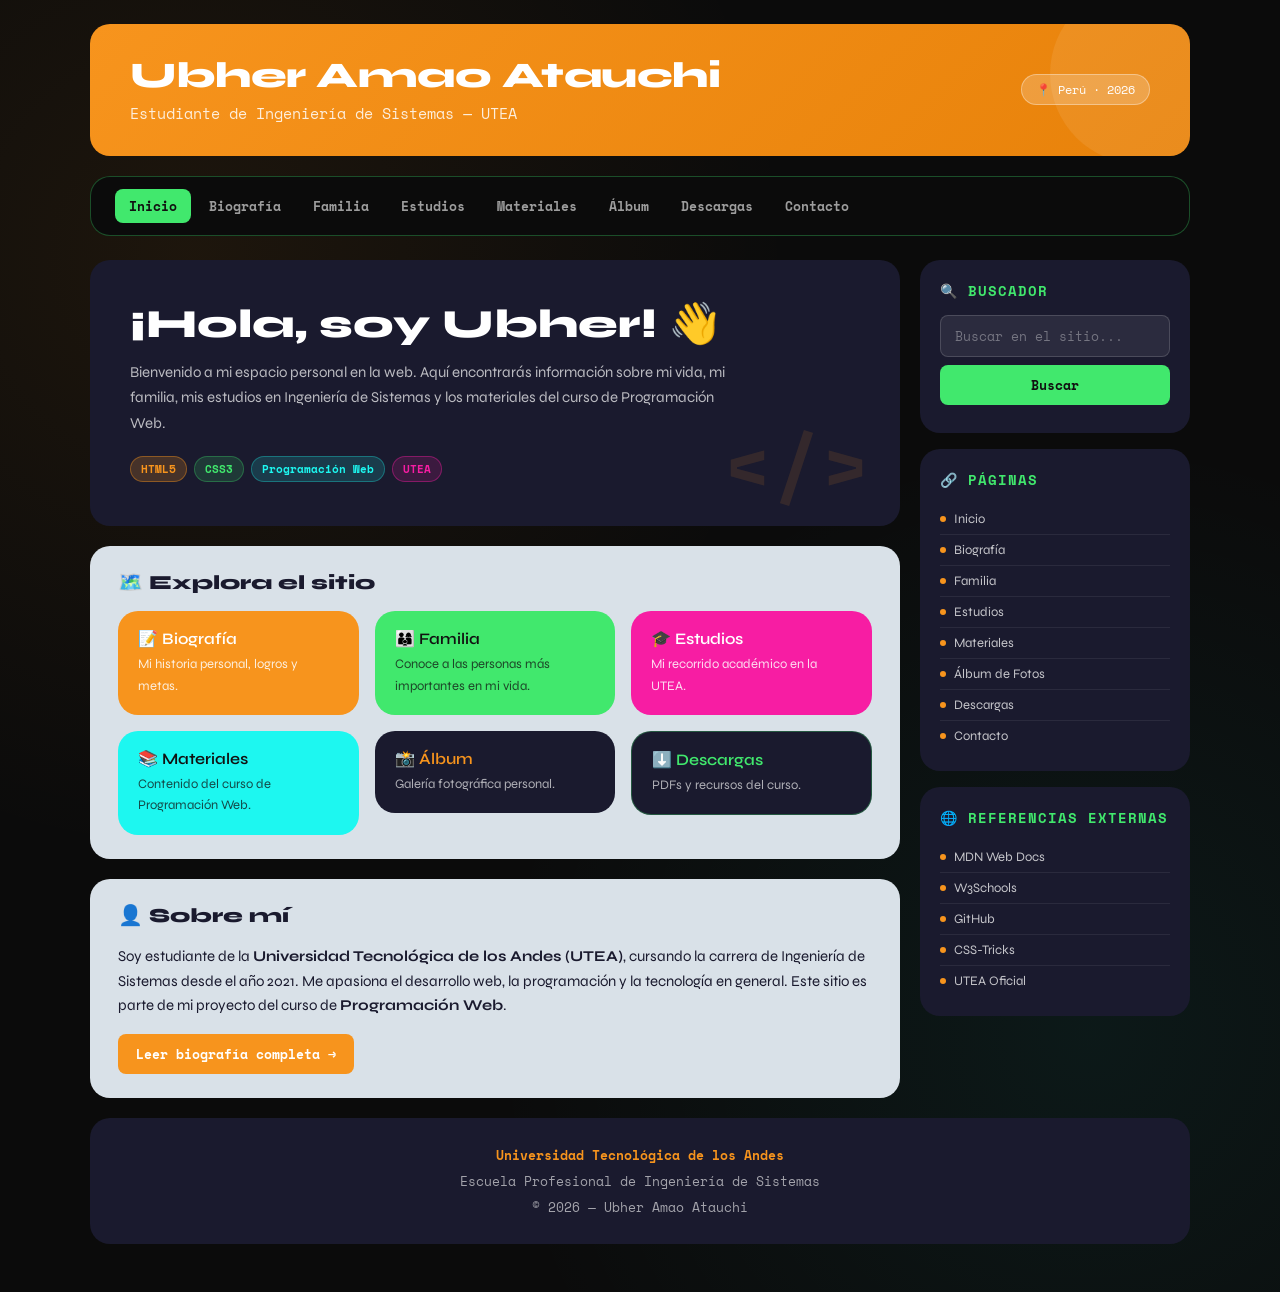
<file: index.html>
<!DOCTYPE html>
<html lang="es">
<head>
  <meta charset="UTF-8">
  <meta name="viewport" content="width=device-width, initial-scale=1.0">
  <title>Ubher Amao Atauchi — Inicio</title>
  <link rel="stylesheet" href="assets/css/style.css">
</head>
<body>
<div class="contenedor">

  <header>
    <div class="header-texto">
      <h1>Ubher Amao Atauchi</h1>
      <p>Estudiante de Ingeniería de Sistemas — UTEA</p>
    </div>
    <span class="header-badge">📍 Perú · 2026</span>
  </header>

  <nav>
    <ul>
      <li><a href="index.html" class="activo">Inicio</a></li>
      <li><a href="pages/biografia.html">Biografía</a></li>
      <li><a href="pages/familia.html">Familia</a></li>
      <li><a href="pages/estudios.html">Estudios</a></li>
      <li><a href="pages/materiales.html">Materiales</a></li>
      <li><a href="pages/album.html">Álbum</a></li>
      <li><a href="pages/descargas.html">Descargas</a></li>
      <li><a href="pages/contacto.html">Contacto</a></li>
    </ul>
  </nav>

  <div class="contenido-central">
    <div class="main-content">

      <!-- HERO -->
      <div class="hero">
        <h2>¡Hola, soy Ubher! 👋</h2>
        <p>Bienvenido a mi espacio personal en la web. Aquí encontrarás información sobre mi vida, mi familia, mis estudios en Ingeniería de Sistemas y los materiales del curso de Programación Web.</p>
        <div style="margin-top: 16px;">
          <span class="tag tag-naranja">HTML5</span>
          <span class="tag tag-verde">CSS3</span>
          <span class="tag tag-cyan">Programación Web</span>
          <span class="tag tag-rosa">UTEA</span>
        </div>
      </div>

      <!-- ACCESOS RÁPIDOS -->
      <div class="card">
        <h2>🗺️ Explora el sitio</h2>
        <div class="grid-2">
          <a href="pages/biografia.html" style="text-decoration:none;">
            <div class="card-naranja" style="padding:18px 20px;">
              <h3 style="margin-bottom:6px;">📝 Biografía</h3>
              <p style="font-size:13px;opacity:.85;">Mi historia personal, logros y metas.</p>
            </div>
          </a>
          <a href="pages/familia.html" style="text-decoration:none;">
            <div class="card-verde" style="padding:18px 20px;">
              <h3 style="margin-bottom:6px;">👨‍👩‍👦 Familia</h3>
              <p style="font-size:13px;opacity:.75;">Conoce a las personas más importantes en mi vida.</p>
            </div>
          </a>
          <a href="pages/estudios.html" style="text-decoration:none;">
            <div class="card-rosa" style="padding:18px 20px;">
              <h3 style="margin-bottom:6px;">🎓 Estudios</h3>
              <p style="font-size:13px;opacity:.85;">Mi recorrido académico en la UTEA.</p>
            </div>
          </a>
          <a href="pages/materiales.html" style="text-decoration:none;">
            <div class="card-cyan" style="padding:18px 20px;">
              <h3 style="margin-bottom:6px;">📚 Materiales</h3>
              <p style="font-size:13px;opacity:.75;">Contenido del curso de Programación Web.</p>
            </div>
          </a>
          <a href="pages/album.html" style="text-decoration:none;">
            <div class="card-oscura" style="padding:18px 20px;">
              <h3 style="margin-bottom:6px;color:var(--naranja);">📸 Álbum</h3>
              <p style="font-size:13px;color:rgba(255,255,255,0.65);">Galería fotográfica personal.</p>
            </div>
          </a>
          <a href="pages/descargas.html" style="text-decoration:none;">
            <div class="card-oscura" style="padding:18px 20px;border:1px solid rgba(65,232,109,0.3);">
              <h3 style="margin-bottom:6px;color:var(--verde);">⬇️ Descargas</h3>
              <p style="font-size:13px;color:rgba(255,255,255,0.65);">PDFs y recursos del curso.</p>
            </div>
          </a>
        </div>
      </div>

      <!-- SOBRE MÍ RESUMIDO -->
      <div class="card">
        <h2>👤 Sobre mí</h2>
        <p>Soy estudiante de la <strong>Universidad Tecnológica de los Andes (UTEA)</strong>, cursando la carrera de Ingeniería de Sistemas desde el año 2021. Me apasiona el desarrollo web, la programación y la tecnología en general. Este sitio es parte de mi proyecto del curso de <strong>Programación Web</strong>.</p>
        <div style="margin-top:16px;">
          <a href="pages/biografia.html" class="btn btn-naranja">Leer biografía completa →</a>
        </div>
      </div>

    </div>

    <!-- ASIDE -->
    <aside>
      <div class="aside-card">
        <h3>🔍 Buscador</h3>
        <div class="buscador">
          <input type="text" id="inputBusqueda" placeholder="Buscar en el sitio...">
          <button class="btn btn-verde" id="btnBuscar">Buscar</button>
          <div id="resultadoBusqueda"></div>
        </div>
      </div>

      <div class="aside-card">
        <h3>🔗 Páginas</h3>
        <div class="enlaces-rapidos">
          <a href="index.html"><span class="dot"></span>Inicio</a>
          <a href="pages/biografia.html"><span class="dot"></span>Biografía</a>
          <a href="pages/familia.html"><span class="dot"></span>Familia</a>
          <a href="pages/estudios.html"><span class="dot"></span>Estudios</a>
          <a href="pages/materiales.html"><span class="dot"></span>Materiales</a>
          <a href="pages/album.html"><span class="dot"></span>Álbum de Fotos</a>
          <a href="pages/descargas.html"><span class="dot"></span>Descargas</a>
          <a href="pages/contacto.html"><span class="dot"></span>Contacto</a>
        </div>
      </div>

      <div class="aside-card">
        <h3>🌐 Referencias externas</h3>
        <div class="enlaces-rapidos">
          <a href="https://developer.mozilla.org/es/" target="_blank"><span class="dot"></span>MDN Web Docs</a>
          <a href="https://www.w3schools.com" target="_blank"><span class="dot"></span>W3Schools</a>
          <a href="https://github.com" target="_blank"><span class="dot"></span>GitHub</a>
          <a href="https://css-tricks.com" target="_blank"><span class="dot"></span>CSS-Tricks</a>
          <a href="https://utea.edu.pe" target="_blank"><span class="dot"></span>UTEA Oficial</a>
        </div>
      </div>
    </aside>
  </div>

  <footer>
    <p><strong>Universidad Tecnológica de los Andes</strong></p>
    <p>Escuela Profesional de Ingeniería de Sistemas</p>
    <p>© 2026 — Ubher Amao Atauchi</p>
  </footer>

</div>
<script src="assets/js/main.js"></script>
</body>
</html>
</file>
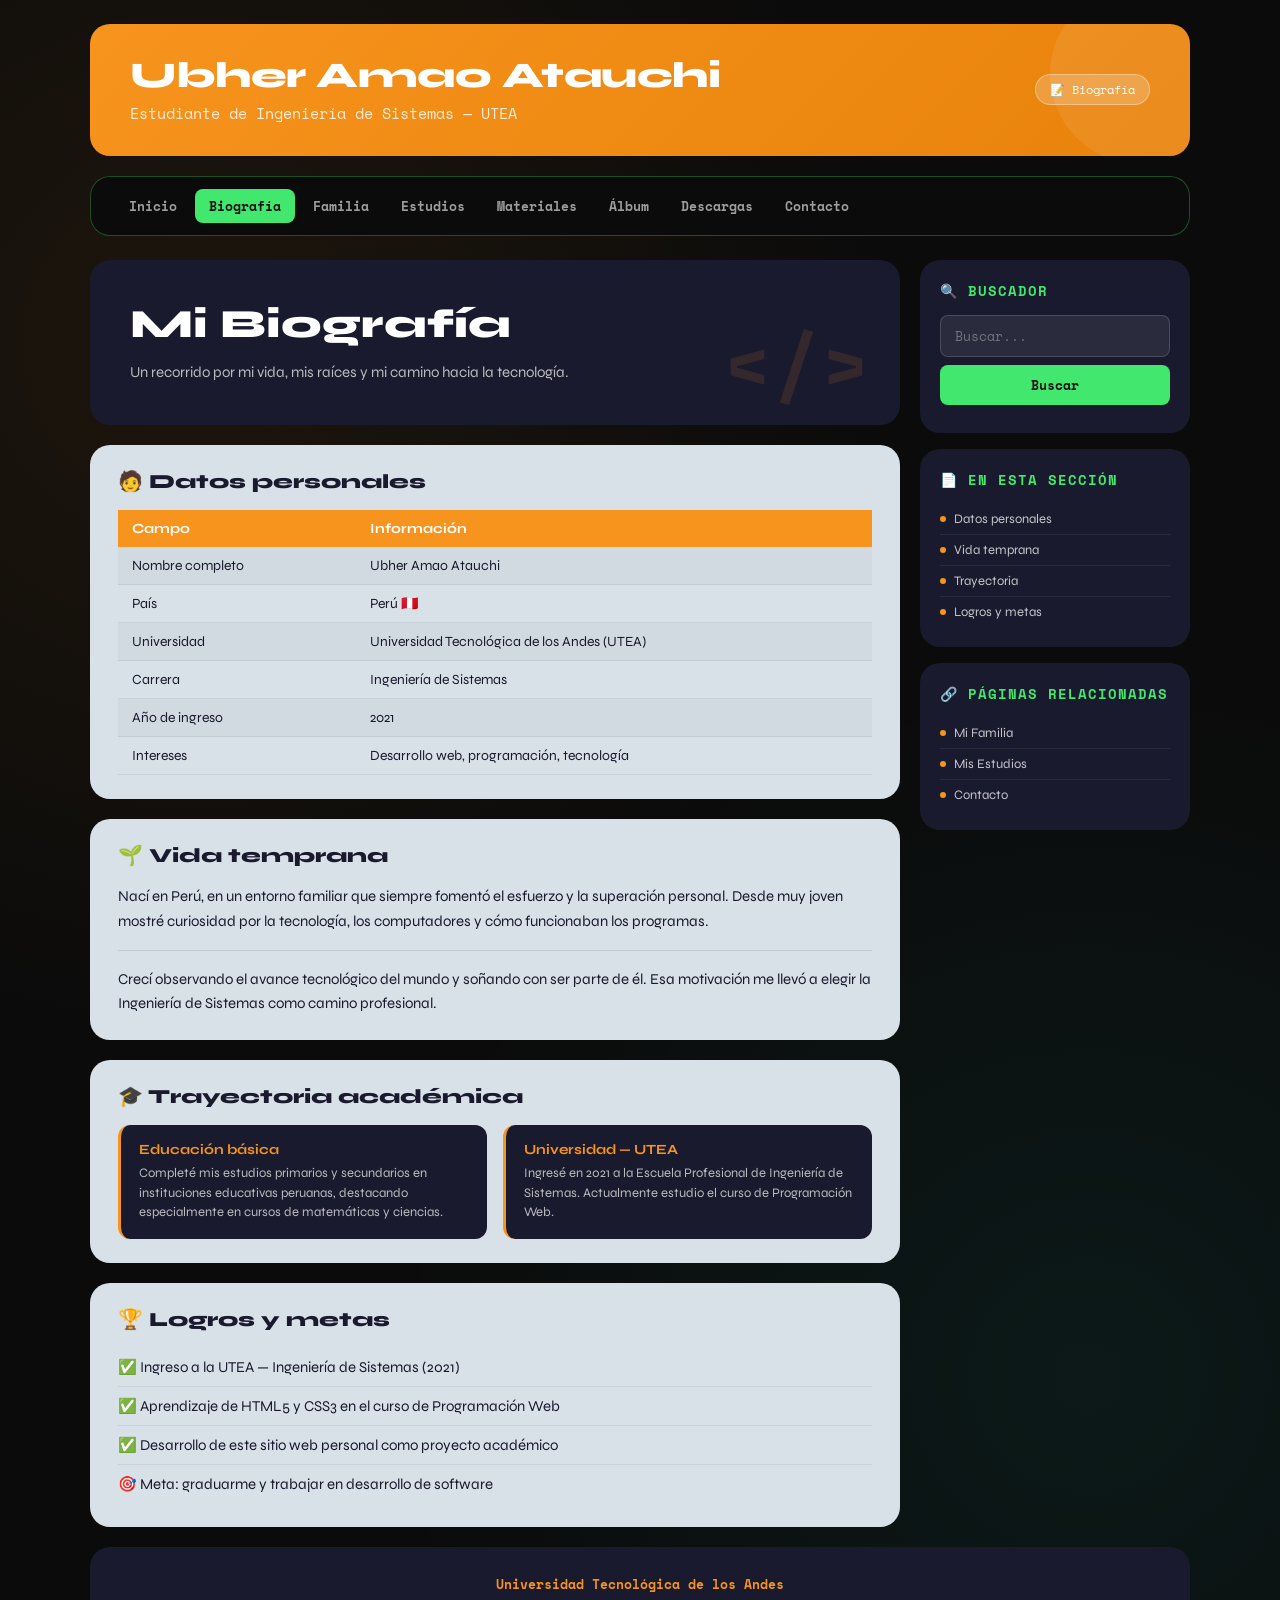
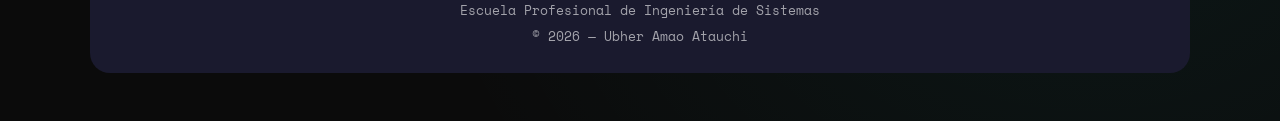
<file: pages/biografia.html>
<!DOCTYPE html>
<html lang="es">
<head>
  <meta charset="UTF-8">
  <meta name="viewport" content="width=device-width, initial-scale=1.0">
  <title>Biografía — Ubher Amao Atauchi</title>
  <link rel="stylesheet" href="../assets/css/style.css">
</head>
<body>
<div class="contenedor">

  <header>
    <div class="header-texto">
      <h1>Ubher Amao Atauchi</h1>
      <p>Estudiante de Ingeniería de Sistemas — UTEA</p>
    </div>
    <span class="header-badge">📝 Biografía</span>
  </header>

  <nav>
    <ul>
      <li><a href="../index.html">Inicio</a></li>
      <li><a href="biografia.html" class="activo">Biografía</a></li>
      <li><a href="familia.html">Familia</a></li>
      <li><a href="estudios.html">Estudios</a></li>
      <li><a href="materiales.html">Materiales</a></li>
      <li><a href="album.html">Álbum</a></li>
      <li><a href="descargas.html">Descargas</a></li>
      <li><a href="contacto.html">Contacto</a></li>
    </ul>
  </nav>

  <div class="contenido-central">
    <div class="main-content">

      <div class="hero">
        <h2>Mi Biografía</h2>
        <p>Un recorrido por mi vida, mis raíces y mi camino hacia la tecnología.</p>
      </div>

      <div class="card">
        <h2>🧑 Datos personales</h2>
        <table class="tabla">
          <tr><th>Campo</th><th>Información</th></tr>
          <tr><td>Nombre completo</td><td>Ubher Amao Atauchi</td></tr>
          <tr><td>País</td><td>Perú 🇵🇪</td></tr>
          <tr><td>Universidad</td><td>Universidad Tecnológica de los Andes (UTEA)</td></tr>
          <tr><td>Carrera</td><td>Ingeniería de Sistemas</td></tr>
          <tr><td>Año de ingreso</td><td>2021</td></tr>
          <tr><td>Intereses</td><td>Desarrollo web, programación, tecnología</td></tr>
        </table>
      </div>

      <div class="card">
        <h2>🌱 Vida temprana</h2>
        <p>Nací en Perú, en un entorno familiar que siempre fomentó el esfuerzo y la superación personal. Desde muy joven mostré curiosidad por la tecnología, los computadores y cómo funcionaban los programas.</p>
        <hr class="sep">
        <p>Crecí observando el avance tecnológico del mundo y soñando con ser parte de él. Esa motivación me llevó a elegir la Ingeniería de Sistemas como camino profesional.</p>
      </div>

      <div class="card">
        <h2>🎓 Trayectoria académica</h2>
        <div class="grid-2">
          <div class="tema-card">
            <h4>Educación básica</h4>
            <p>Completé mis estudios primarios y secundarios en instituciones educativas peruanas, destacando especialmente en cursos de matemáticas y ciencias.</p>
          </div>
          <div class="tema-card">
            <h4>Universidad — UTEA</h4>
            <p>Ingresé en 2021 a la Escuela Profesional de Ingeniería de Sistemas. Actualmente estudio el curso de Programación Web.</p>
          </div>
        </div>
      </div>

      <div class="card">
        <h2>🏆 Logros y metas</h2>
        <ul style="padding-left: 0; list-style: none;">
          <li style="padding: 10px 0; border-bottom: 1px solid rgba(0,0,0,0.07); font-size: 15px;">✅ Ingreso a la UTEA — Ingeniería de Sistemas (2021)</li>
          <li style="padding: 10px 0; border-bottom: 1px solid rgba(0,0,0,0.07); font-size: 15px;">✅ Aprendizaje de HTML5 y CSS3 en el curso de Programación Web</li>
          <li style="padding: 10px 0; border-bottom: 1px solid rgba(0,0,0,0.07); font-size: 15px;">✅ Desarrollo de este sitio web personal como proyecto académico</li>
          <li style="padding: 10px 0; font-size: 15px;">🎯 Meta: graduarme y trabajar en desarrollo de software</li>
        </ul>
      </div>

    </div>

    <aside>
      <div class="aside-card">
        <h3>🔍 Buscador</h3>
        <div class="buscador">
          <input type="text" id="inputBusqueda" placeholder="Buscar...">
          <button class="btn btn-verde" id="btnBuscar">Buscar</button>
          <div id="resultadoBusqueda"></div>
        </div>
      </div>

      <div class="aside-card">
        <h3>📄 En esta sección</h3>
        <div class="enlaces-rapidos">
          <a href="#"><span class="dot"></span>Datos personales</a>
          <a href="#"><span class="dot"></span>Vida temprana</a>
          <a href="#"><span class="dot"></span>Trayectoria</a>
          <a href="#"><span class="dot"></span>Logros y metas</a>
        </div>
      </div>

      <div class="aside-card">
        <h3>🔗 Páginas relacionadas</h3>
        <div class="enlaces-rapidos">
          <a href="familia.html"><span class="dot"></span>Mi Familia</a>
          <a href="estudios.html"><span class="dot"></span>Mis Estudios</a>
          <a href="contacto.html"><span class="dot"></span>Contacto</a>
        </div>
      </div>
    </aside>
  </div>

  <footer>
    <p><strong>Universidad Tecnológica de los Andes</strong></p>
    <p>Escuela Profesional de Ingeniería de Sistemas</p>
    <p>© 2026 — Ubher Amao Atauchi</p>
  </footer>

</div>
<script src="../assets/js/main.js"></script>
</body>
</html>
</file>
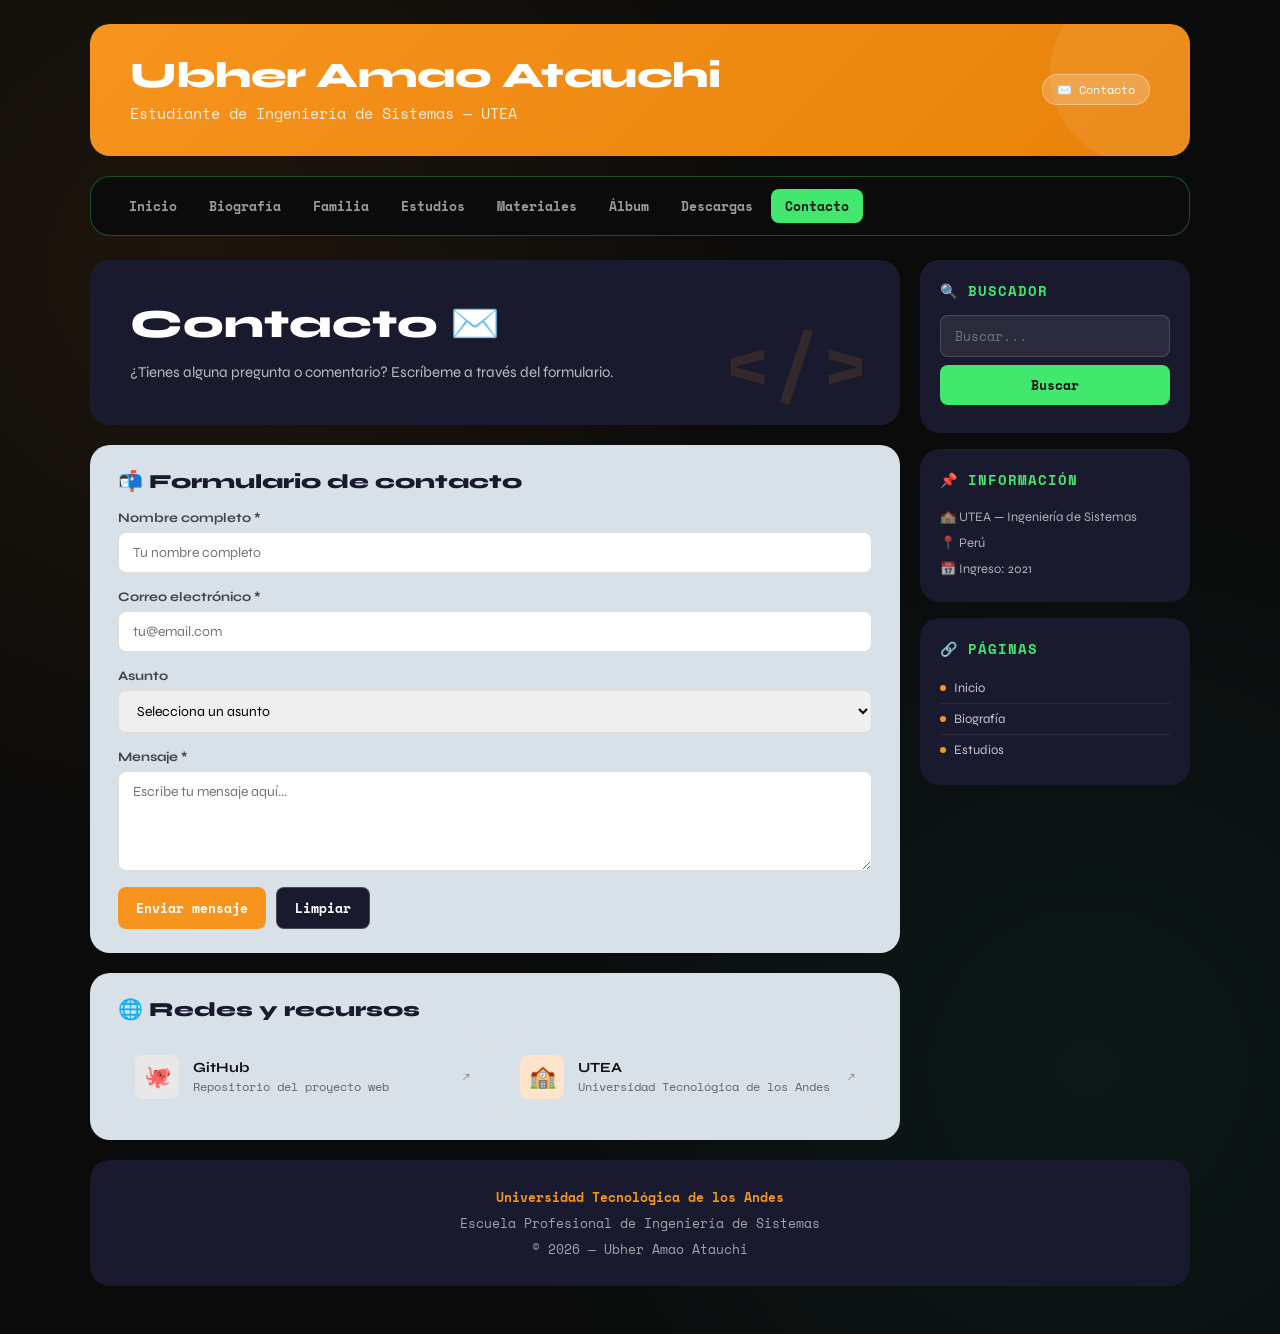
<file: pages/contacto.html>
<!DOCTYPE html>
<html lang="es">
<head>
  <meta charset="UTF-8">
  <meta name="viewport" content="width=device-width, initial-scale=1.0">
  <title>Contacto — Ubher Amao Atauchi</title>
  <link rel="stylesheet" href="../assets/css/style.css">
  <style>
    .form-group { display: flex; flex-direction: column; gap: 6px; margin-bottom: 16px; }
    .form-group label { font-size: 13px; font-weight: 700; color: #444; }
    .form-group input,
    .form-group textarea,
    .form-group select {
      padding: 11px 14px;
      border: 1px solid #ddd;
      border-radius: var(--radio-sm);
      font-size: 14px;
      font-family: 'Syne', sans-serif;
      transition: border 0.2s;
      outline: none;
    }
    .form-group input:focus,
    .form-group textarea:focus,
    .form-group select:focus { border-color: var(--naranja); }
    .form-group textarea { resize: vertical; min-height: 100px; }
  </style>
</head>
<body>
<div class="contenedor">

  <header>
    <div class="header-texto">
      <h1>Ubher Amao Atauchi</h1>
      <p>Estudiante de Ingeniería de Sistemas — UTEA</p>
    </div>
    <span class="header-badge">✉️ Contacto</span>
  </header>

  <nav>
    <ul>
      <li><a href="../index.html">Inicio</a></li>
      <li><a href="biografia.html">Biografía</a></li>
      <li><a href="familia.html">Familia</a></li>
      <li><a href="estudios.html">Estudios</a></li>
      <li><a href="materiales.html">Materiales</a></li>
      <li><a href="album.html">Álbum</a></li>
      <li><a href="descargas.html">Descargas</a></li>
      <li><a href="contacto.html" class="activo">Contacto</a></li>
    </ul>
  </nav>

  <div class="contenido-central">
    <div class="main-content">

      <div class="hero">
        <h2>Contacto ✉️</h2>
        <p>¿Tienes alguna pregunta o comentario? Escríbeme a través del formulario.</p>
      </div>

      <div class="card">
        <h2>📬 Formulario de contacto</h2>
        <form id="formContacto">
          <div class="form-group">
            <label for="nombre">Nombre completo *</label>
            <input type="text" id="nombre" name="nombre" placeholder="Tu nombre completo" required>
          </div>
          <div class="form-group">
            <label for="email">Correo electrónico *</label>
            <input type="email" id="email" name="email" placeholder="tu@email.com" required>
          </div>
          <div class="form-group">
            <label for="asunto">Asunto</label>
            <select id="asunto" name="asunto">
              <option value="">Selecciona un asunto</option>
              <option value="consulta">Consulta general</option>
              <option value="proyecto">Proyecto académico</option>
              <option value="colaboracion">Colaboración</option>
              <option value="otro">Otro</option>
            </select>
          </div>
          <div class="form-group">
            <label for="mensaje">Mensaje *</label>
            <textarea id="mensaje" name="mensaje" placeholder="Escribe tu mensaje aquí..." required></textarea>
          </div>
          <div style="display:flex;gap:10px;flex-wrap:wrap;">
            <button type="submit" class="btn btn-naranja">Enviar mensaje</button>
            <button type="reset" class="btn btn-oscuro">Limpiar</button>
          </div>
          <div id="mensajeOk" style="display:none;margin-top:14px;padding:12px 16px;background:#d4f7e7;border-radius:8px;color:#1a5c35;font-size:14px;">
            ✅ ¡Mensaje enviado correctamente! Gracias por escribir.
          </div>
        </form>
      </div>

      <div class="card">
        <h2>🌐 Redes y recursos</h2>
        <div class="grid-2">
          <a href="https://github.com" target="_blank" class="descarga-item">
            <div class="descarga-icono" style="background:#e8e8e8;font-size:22px;">🐙</div>
            <div class="descarga-info">
              <strong>GitHub</strong>
              <span>Repositorio del proyecto web</span>
            </div>
            <span style="font-size:11px;color:#888;">↗</span>
          </a>
          <a href="https://utea.edu.pe" target="_blank" class="descarga-item">
            <div class="descarga-icono" style="background:#ffe4cc;font-size:22px;">🏫</div>
            <div class="descarga-info">
              <strong>UTEA</strong>
              <span>Universidad Tecnológica de los Andes</span>
            </div>
            <span style="font-size:11px;color:#888;">↗</span>
          </a>
        </div>
      </div>

    </div>

    <aside>
      <div class="aside-card">
        <h3>🔍 Buscador</h3>
        <div class="buscador">
          <input type="text" id="inputBusqueda" placeholder="Buscar...">
          <button class="btn btn-verde" id="btnBuscar">Buscar</button>
          <div id="resultadoBusqueda"></div>
        </div>
      </div>

      <div class="aside-card">
        <h3>📌 Información</h3>
        <div style="font-size:13px;color:rgba(255,255,255,0.65);line-height:2;">
          <p>🏫 UTEA — Ingeniería de Sistemas</p>
          <p>📍 Perú</p>
          <p>📅 Ingreso: 2021</p>
        </div>
      </div>

      <div class="aside-card">
        <h3>🔗 Páginas</h3>
        <div class="enlaces-rapidos">
          <a href="../index.html"><span class="dot"></span>Inicio</a>
          <a href="biografia.html"><span class="dot"></span>Biografía</a>
          <a href="estudios.html"><span class="dot"></span>Estudios</a>
        </div>
      </div>
    </aside>
  </div>

  <footer>
    <p><strong>Universidad Tecnológica de los Andes</strong></p>
    <p>Escuela Profesional de Ingeniería de Sistemas</p>
    <p>© 2026 — Ubher Amao Atauchi</p>
  </footer>

</div>
<script src="../assets/js/main.js"></script>
<script>
  document.getElementById('formContacto').addEventListener('submit', function(e) {
    e.preventDefault();
    document.getElementById('mensajeOk').style.display = 'block';
    this.reset();
    setTimeout(() => { document.getElementById('mensajeOk').style.display = 'none'; }, 5000);
  });
</script>
</body>
</html>
</file>
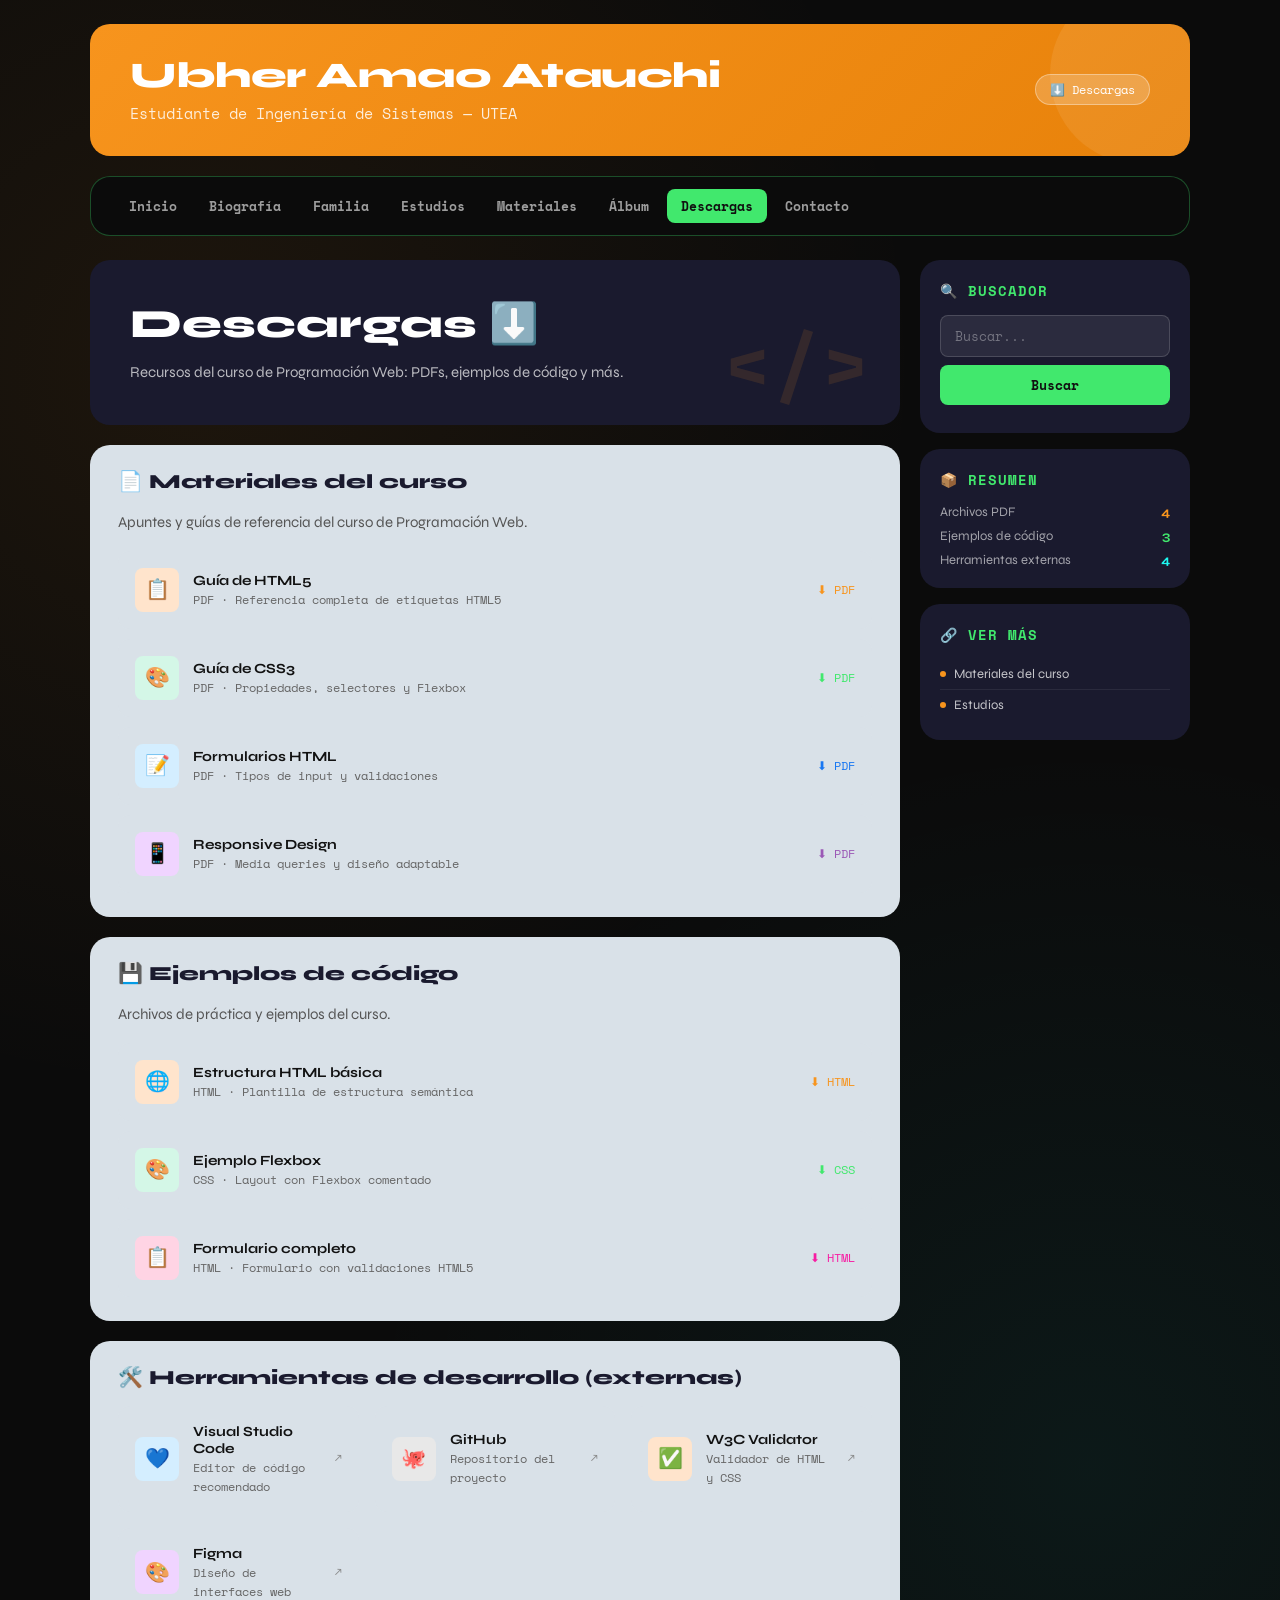
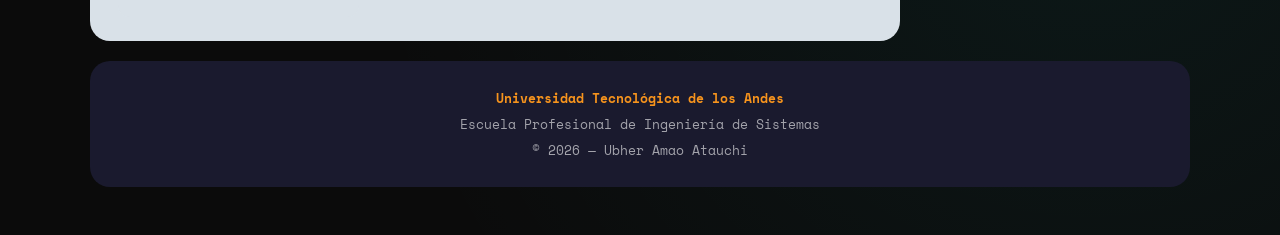
<file: pages/descargas.html>
<!DOCTYPE html>
<html lang="es">
<head>
  <meta charset="UTF-8">
  <meta name="viewport" content="width=device-width, initial-scale=1.0">
  <title>Descargas — Ubher Amao Atauchi</title>
  <link rel="stylesheet" href="../assets/css/style.css">
</head>
<body>
<div class="contenedor">

  <header>
    <div class="header-texto">
      <h1>Ubher Amao Atauchi</h1>
      <p>Estudiante de Ingeniería de Sistemas — UTEA</p>
    </div>
    <span class="header-badge">⬇️ Descargas</span>
  </header>

  <nav>
    <ul>
      <li><a href="../index.html">Inicio</a></li>
      <li><a href="biografia.html">Biografía</a></li>
      <li><a href="familia.html">Familia</a></li>
      <li><a href="estudios.html">Estudios</a></li>
      <li><a href="materiales.html">Materiales</a></li>
      <li><a href="album.html">Álbum</a></li>
      <li><a href="descargas.html" class="activo">Descargas</a></li>
      <li><a href="contacto.html">Contacto</a></li>
    </ul>
  </nav>

  <div class="contenido-central">
    <div class="main-content">

      <div class="hero">
        <h2>Descargas ⬇️</h2>
        <p>Recursos del curso de Programación Web: PDFs, ejemplos de código y más.</p>
      </div>

      <!-- MATERIALES DEL CURSO -->
      <div class="card">
        <h2>📄 Materiales del curso</h2>
        <p style="margin-bottom:16px;color:#555;">Apuntes y guías de referencia del curso de Programación Web.</p>
        <div style="display:flex;flex-direction:column;gap:10px;">

          <a href="../assets/downloads/Curso-HTML5.pdf" download class="descarga-item">
            <div class="descarga-icono" style="background:#ffe4cc;">📋</div>
            <div class="descarga-info">
              <strong>Guía de HTML5</strong>
              <span>PDF · Referencia completa de etiquetas HTML5</span>
            </div>
            <span style="color:var(--naranja);font-size:12px;font-family:'Space Mono',monospace;white-space:nowrap;">⬇ PDF</span>
          </a>

          <a href="../assets/downloads/guia-css3.pdf" download class="descarga-item">
            <div class="descarga-icono" style="background:#d4f7e7;">🎨</div>
            <div class="descarga-info">
              <strong>Guía de CSS3</strong>
              <span>PDF · Propiedades, selectores y Flexbox</span>
            </div>
            <span style="color:var(--verde);font-size:12px;font-family:'Space Mono',monospace;white-space:nowrap;">⬇ PDF</span>
          </a>

          <a href="../assets/downloads/14-HTML-Formularios.pdf" download class="descarga-item">
            <div class="descarga-icono" style="background:#d4eeff;">📝</div>
            <div class="descarga-info">
              <strong>Formularios HTML</strong>
              <span>PDF · Tipos de input y validaciones</span>
            </div>
            <span style="color:#1877f2;font-size:12px;font-family:'Space Mono',monospace;white-space:nowrap;">⬇ PDF</span>
          </a>

          <a href="../assets/downloads/13-CSS-Diseño-responsive.pdf" download class="descarga-item">
            <div class="descarga-icono" style="background:#f0d4ff;">📱</div>
            <div class="descarga-info">
              <strong>Responsive Design</strong>
              <span>PDF · Media queries y diseño adaptable</span>
            </div>
            <span style="color:#9b59b6;font-size:12px;font-family:'Space Mono',monospace;white-space:nowrap;">⬇ PDF</span>
          </a>

        </div>
      </div>

      <!-- EJEMPLOS DE CÓDIGO -->
      <div class="card">
        <h2>💾 Ejemplos de código</h2>
        <p style="margin-bottom:16px;color:#555;">Archivos de práctica y ejemplos del curso.</p>
        <div style="display:flex;flex-direction:column;gap:10px;">

          <a href="../assets/downloads/ejemplo-estructura.html" download class="descarga-item">
            <div class="descarga-icono" style="background:#ffe4cc;">🌐</div>
            <div class="descarga-info">
              <strong>Estructura HTML básica</strong>
              <span>HTML · Plantilla de estructura semántica</span>
            </div>
            <span style="color:var(--naranja);font-size:12px;font-family:'Space Mono',monospace;white-space:nowrap;">⬇ HTML</span>
          </a>

          <a href="../assets/downloads/ejemplo-flexbox.html" download class="descarga-item">
            <div class="descarga-icono" style="background:#d4f7e7;">🎨</div>
            <div class="descarga-info">
              <strong>Ejemplo Flexbox</strong>
              <span>CSS · Layout con Flexbox comentado</span>
            </div>
            <span style="color:var(--verde);font-size:12px;font-family:'Space Mono',monospace;white-space:nowrap;">⬇ CSS</span>
          </a>

          <a href="../assets/downloads/formulario-completo.html" download class="descarga-item">
            <div class="descarga-icono" style="background:#ffd4e4;">📋</div>
            <div class="descarga-info">
              <strong>Formulario completo</strong>
              <span>HTML · Formulario con validaciones HTML5</span>
            </div>
            <span style="color:var(--rosa);font-size:12px;font-family:'Space Mono',monospace;white-space:nowrap;">⬇ HTML</span>
          </a>

        </div>
      </div>

      <!-- HERRAMIENTAS EXTERNAS -->
      <div class="card">
        <h2>🛠️ Herramientas de desarrollo (externas)</h2>
        <div class="grid-2">
          <a href="https://code.visualstudio.com" target="_blank" class="descarga-item">
            <div class="descarga-icono" style="background:#d4eeff;">💙</div>
            <div class="descarga-info">
              <strong>Visual Studio Code</strong>
              <span>Editor de código recomendado</span>
            </div>
            <span style="font-size:11px;color:#888;">↗</span>
          </a>
          <a href="https://github.com" target="_blank" class="descarga-item">
            <div class="descarga-icono" style="background:#e8e8e8;">🐙</div>
            <div class="descarga-info">
              <strong>GitHub</strong>
              <span>Repositorio del proyecto</span>
            </div>
            <span style="font-size:11px;color:#888;">↗</span>
          </a>
          <a href="https://validator.w3.org" target="_blank" class="descarga-item">
            <div class="descarga-icono" style="background:#ffe4cc;">✅</div>
            <div class="descarga-info">
              <strong>W3C Validator</strong>
              <span>Validador de HTML y CSS</span>
            </div>
            <span style="font-size:11px;color:#888;">↗</span>
          </a>
          <a href="https://www.figma.com" target="_blank" class="descarga-item">
            <div class="descarga-icono" style="background:#f0d4ff;">🎨</div>
            <div class="descarga-info">
              <strong>Figma</strong>
              <span>Diseño de interfaces web</span>
            </div>
            <span style="font-size:11px;color:#888;">↗</span>
          </a>
        </div>
      </div>

    </div>

    <aside>
      <div class="aside-card">
        <h3>🔍 Buscador</h3>
        <div class="buscador">
          <input type="text" id="inputBusqueda" placeholder="Buscar...">
          <button class="btn btn-verde" id="btnBuscar">Buscar</button>
          <div id="resultadoBusqueda"></div>
        </div>
      </div>

      <div class="aside-card">
        <h3>📦 Resumen</h3>
        <div style="display:flex;flex-direction:column;gap:8px;">
          <div style="display:flex;justify-content:space-between;font-size:13px;">
            <span style="color:rgba(255,255,255,0.6);">Archivos PDF</span>
            <span style="color:var(--naranja);font-weight:700;">4</span>
          </div>
          <div style="display:flex;justify-content:space-between;font-size:13px;">
            <span style="color:rgba(255,255,255,0.6);">Ejemplos de código</span>
            <span style="color:var(--verde);font-weight:700;">3</span>
          </div>
          <div style="display:flex;justify-content:space-between;font-size:13px;">
            <span style="color:rgba(255,255,255,0.6);">Herramientas externas</span>
            <span style="color:var(--cyan);font-weight:700;">4</span>
          </div>
        </div>
      </div>

      <div class="aside-card">
        <h3>🔗 Ver más</h3>
        <div class="enlaces-rapidos">
          <a href="materiales.html"><span class="dot"></span>Materiales del curso</a>
          <a href="estudios.html"><span class="dot"></span>Estudios</a>
        </div>
      </div>
    </aside>
  </div>

  <footer>
    <p><strong>Universidad Tecnológica de los Andes</strong></p>
    <p>Escuela Profesional de Ingeniería de Sistemas</p>
    <p>© 2026 — Ubher Amao Atauchi</p>
  </footer>

</div>
<script src="../assets/js/main.js"></script>
</body>
</html>
</file>
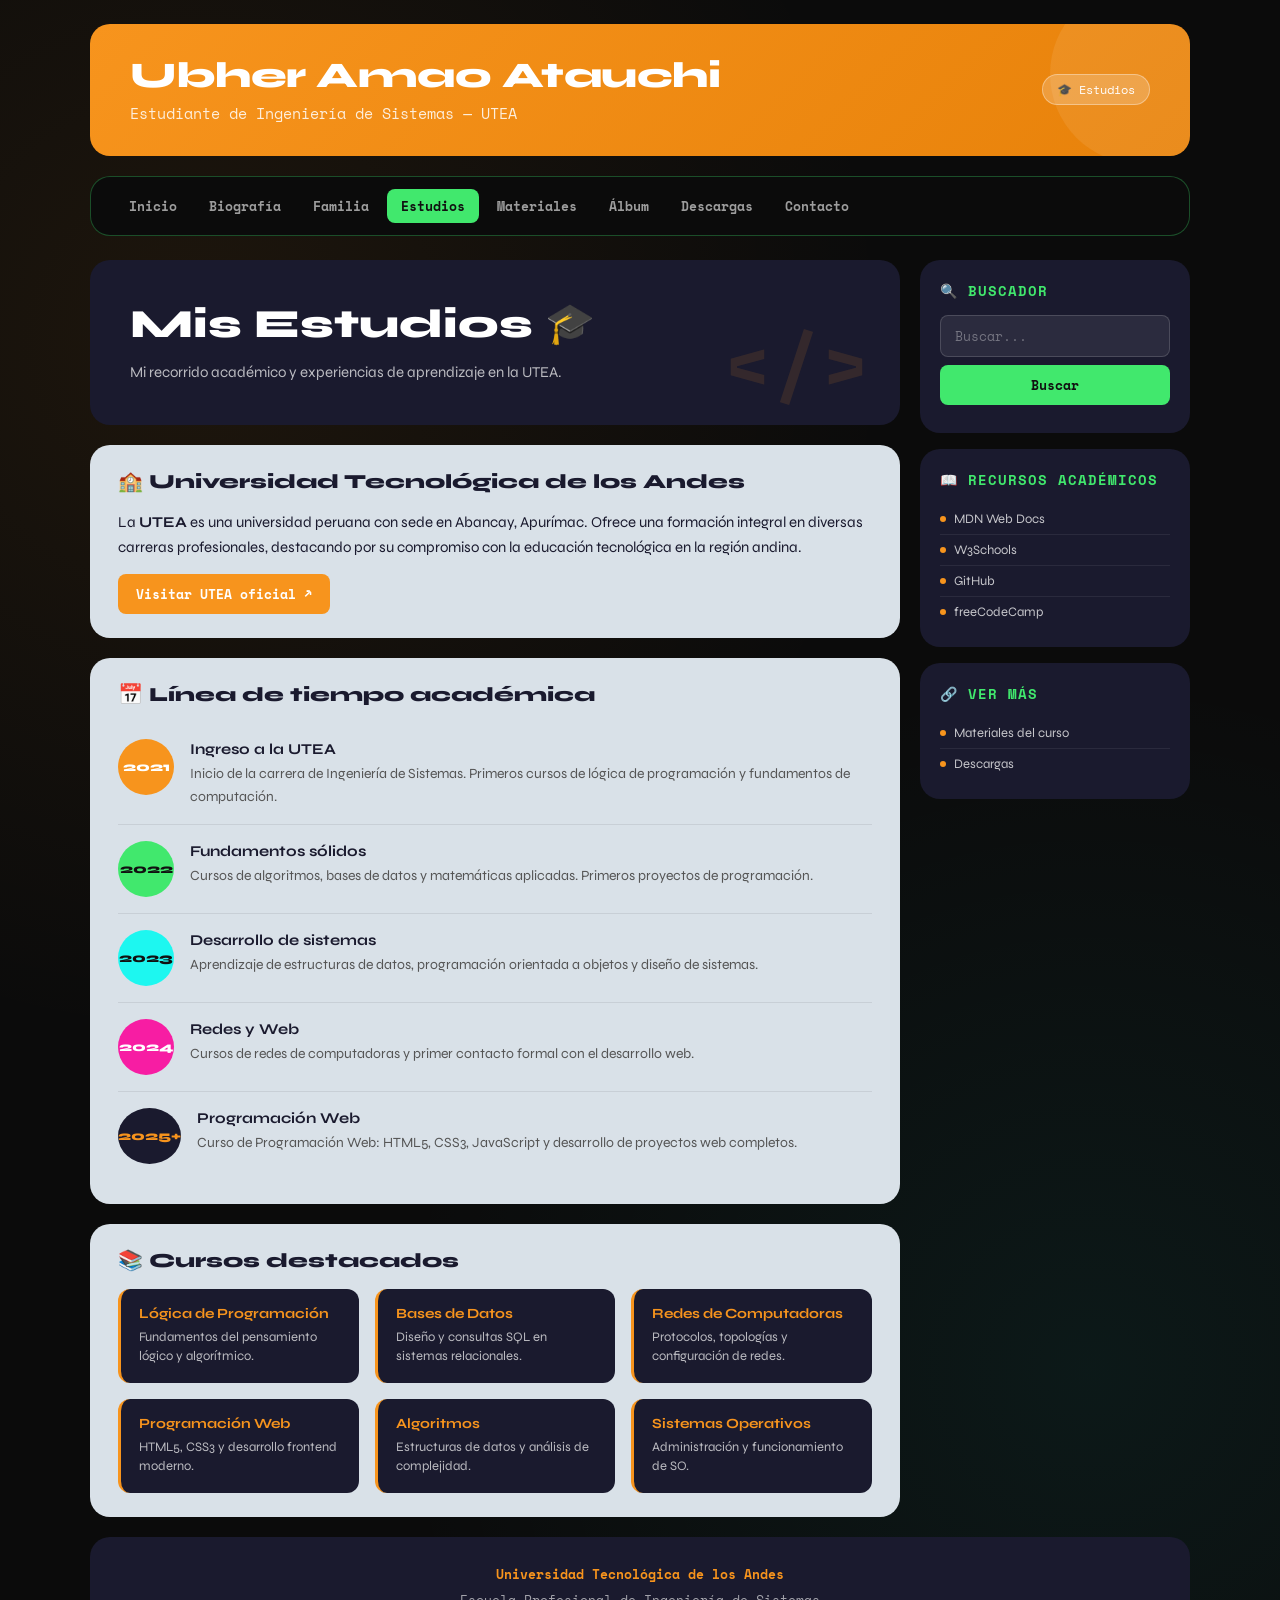
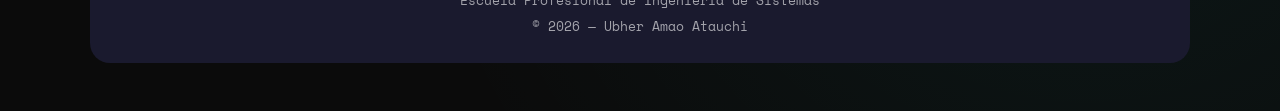
<file: pages/estudios.html>
<!DOCTYPE html>
<html lang="es">
<head>
  <meta charset="UTF-8">
  <meta name="viewport" content="width=device-width, initial-scale=1.0">
  <title>Estudios — Ubher Amao Atauchi</title>
  <link rel="stylesheet" href="../assets/css/style.css">
</head>
<body>
<div class="contenedor">

  <header>
    <div class="header-texto">
      <h1>Ubher Amao Atauchi</h1>
      <p>Estudiante de Ingeniería de Sistemas — UTEA</p>
    </div>
    <span class="header-badge">🎓 Estudios</span>
  </header>

  <nav>
    <ul>
      <li><a href="../index.html">Inicio</a></li>
      <li><a href="biografia.html">Biografía</a></li>
      <li><a href="familia.html">Familia</a></li>
      <li><a href="estudios.html" class="activo">Estudios</a></li>
      <li><a href="materiales.html">Materiales</a></li>
      <li><a href="album.html">Álbum</a></li>
      <li><a href="descargas.html">Descargas</a></li>
      <li><a href="contacto.html">Contacto</a></li>
    </ul>
  </nav>

  <div class="contenido-central">
    <div class="main-content">

      <div class="hero">
        <h2>Mis Estudios 🎓</h2>
        <p>Mi recorrido académico y experiencias de aprendizaje en la UTEA.</p>
      </div>

      <div class="card">
        <h2>🏫 Universidad Tecnológica de los Andes</h2>
        <p>La <strong>UTEA</strong> es una universidad peruana con sede en Abancay, Apurímac. Ofrece una formación integral en diversas carreras profesionales, destacando por su compromiso con la educación tecnológica en la región andina.</p>
        <div style="margin-top:14px;">
          <a href="https://utea.edu.pe" target="_blank" class="btn btn-naranja">Visitar UTEA oficial ↗</a>
        </div>
      </div>

      <div class="card">
        <h2>📅 Línea de tiempo académica</h2>
        <div style="display:flex;flex-direction:column;gap:0;">
          <div style="display:flex;gap:16px;padding:16px 0;border-bottom:1px solid rgba(0,0,0,0.08);">
            <div style="min-width:56px;height:56px;background:var(--naranja);border-radius:50%;display:flex;align-items:center;justify-content:center;color:#fff;font-weight:800;font-size:13px;">2021</div>
            <div>
              <strong style="font-size:15px;">Ingreso a la UTEA</strong>
              <p style="font-size:14px;color:#555;margin-top:4px;">Inicio de la carrera de Ingeniería de Sistemas. Primeros cursos de lógica de programación y fundamentos de computación.</p>
            </div>
          </div>
          <div style="display:flex;gap:16px;padding:16px 0;border-bottom:1px solid rgba(0,0,0,0.08);">
            <div style="min-width:56px;height:56px;background:var(--verde);border-radius:50%;display:flex;align-items:center;justify-content:center;color:var(--negro);font-weight:800;font-size:13px;">2022</div>
            <div>
              <strong style="font-size:15px;">Fundamentos sólidos</strong>
              <p style="font-size:14px;color:#555;margin-top:4px;">Cursos de algoritmos, bases de datos y matemáticas aplicadas. Primeros proyectos de programación.</p>
            </div>
          </div>
          <div style="display:flex;gap:16px;padding:16px 0;border-bottom:1px solid rgba(0,0,0,0.08);">
            <div style="min-width:56px;height:56px;background:var(--cyan);border-radius:50%;display:flex;align-items:center;justify-content:center;color:var(--negro);font-weight:800;font-size:13px;">2023</div>
            <div>
              <strong style="font-size:15px;">Desarrollo de sistemas</strong>
              <p style="font-size:14px;color:#555;margin-top:4px;">Aprendizaje de estructuras de datos, programación orientada a objetos y diseño de sistemas.</p>
            </div>
          </div>
          <div style="display:flex;gap:16px;padding:16px 0;border-bottom:1px solid rgba(0,0,0,0.08);">
            <div style="min-width:56px;height:56px;background:var(--rosa);border-radius:50%;display:flex;align-items:center;justify-content:center;color:#fff;font-weight:800;font-size:13px;">2024</div>
            <div>
              <strong style="font-size:15px;">Redes y Web</strong>
              <p style="font-size:14px;color:#555;margin-top:4px;">Cursos de redes de computadoras y primer contacto formal con el desarrollo web.</p>
            </div>
          </div>
          <div style="display:flex;gap:16px;padding:16px 0;">
            <div style="min-width:56px;height:56px;background:#1a1a2e;border-radius:50%;display:flex;align-items:center;justify-content:center;color:var(--naranja);font-weight:800;font-size:13px;">2025+</div>
            <div>
              <strong style="font-size:15px;">Programación Web</strong>
              <p style="font-size:14px;color:#555;margin-top:4px;">Curso de Programación Web: HTML5, CSS3, JavaScript y desarrollo de proyectos web completos.</p>
            </div>
          </div>
        </div>
      </div>

      <div class="card">
        <h2>📚 Cursos destacados</h2>
        <div class="grid-3">
          <div class="tema-card"><h4>Lógica de Programación</h4><p>Fundamentos del pensamiento lógico y algorítmico.</p></div>
          <div class="tema-card"><h4>Bases de Datos</h4><p>Diseño y consultas SQL en sistemas relacionales.</p></div>
          <div class="tema-card"><h4>Redes de Computadoras</h4><p>Protocolos, topologías y configuración de redes.</p></div>
          <div class="tema-card"><h4>Programación Web</h4><p>HTML5, CSS3 y desarrollo frontend moderno.</p></div>
          <div class="tema-card"><h4>Algoritmos</h4><p>Estructuras de datos y análisis de complejidad.</p></div>
          <div class="tema-card"><h4>Sistemas Operativos</h4><p>Administración y funcionamiento de SO.</p></div>
        </div>
      </div>

    </div>

    <aside>
      <div class="aside-card">
        <h3>🔍 Buscador</h3>
        <div class="buscador">
          <input type="text" id="inputBusqueda" placeholder="Buscar...">
          <button class="btn btn-verde" id="btnBuscar">Buscar</button>
          <div id="resultadoBusqueda"></div>
        </div>
      </div>

      <div class="aside-card">
        <h3>📖 Recursos académicos</h3>
        <div class="enlaces-rapidos">
          <a href="https://developer.mozilla.org/es/" target="_blank"><span class="dot"></span>MDN Web Docs</a>
          <a href="https://www.w3schools.com" target="_blank"><span class="dot"></span>W3Schools</a>
          <a href="https://github.com" target="_blank"><span class="dot"></span>GitHub</a>
          <a href="https://www.freecodecamp.org" target="_blank"><span class="dot"></span>freeCodeCamp</a>
        </div>
      </div>

      <div class="aside-card">
        <h3>🔗 Ver más</h3>
        <div class="enlaces-rapidos">
          <a href="materiales.html"><span class="dot"></span>Materiales del curso</a>
          <a href="descargas.html"><span class="dot"></span>Descargas</a>
        </div>
      </div>
    </aside>
  </div>

  <footer>
    <p><strong>Universidad Tecnológica de los Andes</strong></p>
    <p>Escuela Profesional de Ingeniería de Sistemas</p>
    <p>© 2026 — Ubher Amao Atauchi</p>
  </footer>

</div>
<script src="../assets/js/main.js"></script>
</body>
</html>
</file>
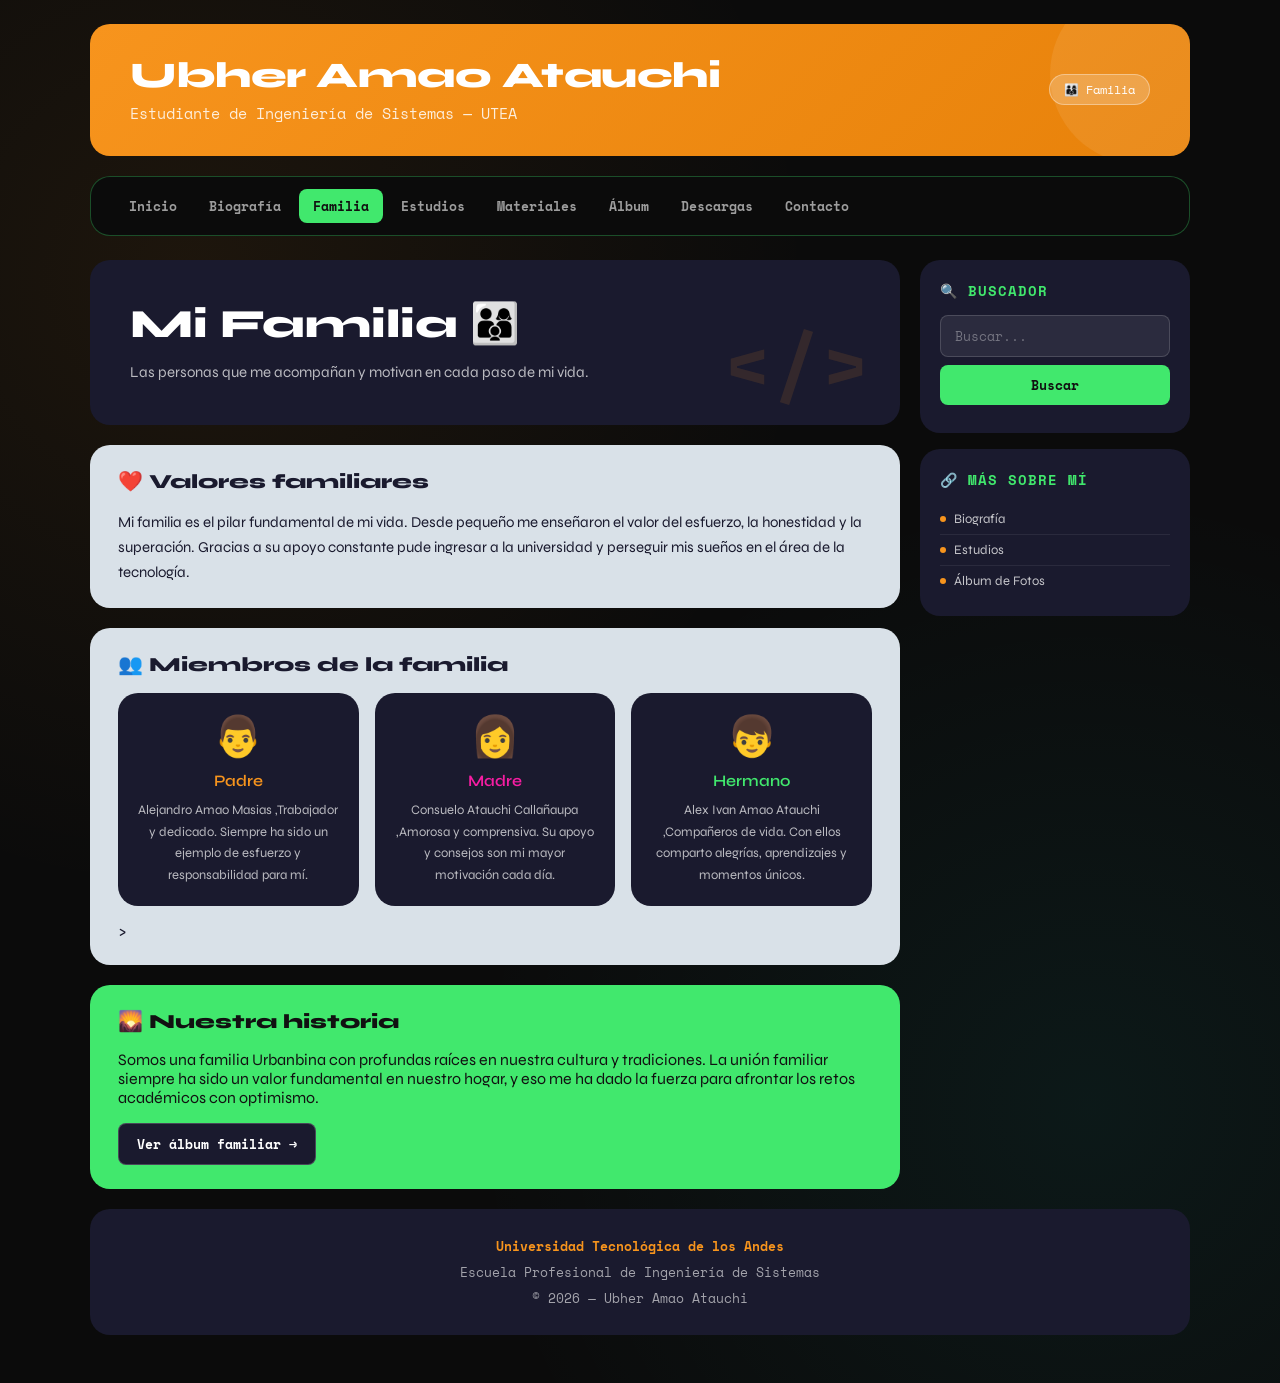
<file: pages/familia.html>
<!DOCTYPE html>
<html lang="es">
<head>
  <meta charset="UTF-8">
  <meta name="viewport" content="width=device-width, initial-scale=1.0">
  <title>Familia — Ubher Amao Atauchi</title>
  <link rel="stylesheet" href="../assets/css/style.css">
</head>
<body>
<div class="contenedor">

  <header>
    <div class="header-texto">
      <h1>Ubher Amao Atauchi</h1>
      <p>Estudiante de Ingeniería de Sistemas — UTEA</p>
    </div>
    <span class="header-badge">👨‍👩‍👦 Familia</span>
  </header>

  <nav>
    <ul>
      <li><a href="../index.html">Inicio</a></li>
      <li><a href="biografia.html">Biografía</a></li>
      <li><a href="familia.html" class="activo">Familia</a></li>
      <li><a href="estudios.html">Estudios</a></li>
      <li><a href="materiales.html">Materiales</a></li>
      <li><a href="album.html">Álbum</a></li>
      <li><a href="descargas.html">Descargas</a></li>
      <li><a href="contacto.html">Contacto</a></li>
    </ul>
  </nav>

  <div class="contenido-central">
    <div class="main-content">

      <div class="hero">
        <h2>Mi Familia 👨‍👩‍👦</h2>
        <p>Las personas que me acompañan y motivan en cada paso de mi vida.</p>
      </div>

      <div class="card">
        <h2>❤️ Valores familiares</h2>
        <p>Mi familia es el pilar fundamental de mi vida. Desde pequeño me enseñaron el valor del esfuerzo, la honestidad y la superación. Gracias a su apoyo constante pude ingresar a la universidad y perseguir mis sueños en el área de la tecnología.</p>
      </div>

      <div class="card">
        <h2>👥 Miembros de la familia</h2>
        <div class="grid-2">
          <div class="card-oscura" style="padding:20px;">
            <div style="font-size:40px;text-align:center;margin-bottom:10px;">👨</div>
            <h3 style="text-align:center;color:var(--naranja);">Padre</h3>
            <p style="font-size:13px;color:rgba(255,255,255,0.7);text-align:center;margin-top:8px;">Alejandro Amao Masias ,Trabajador y dedicado. Siempre ha sido un ejemplo de esfuerzo y responsabilidad para mí.</p>
          </div>
          <div class="card-oscura" style="padding:20px;">
            <div style="font-size:40px;text-align:center;margin-bottom:10px;">👩</div>
            <h3 style="text-align:center;color:var(--rosa);">Madre</h3>
            <p style="font-size:13px;color:rgba(255,255,255,0.7);text-align:center;margin-top:8px;">Consuelo Atauchi Callañaupa ,Amorosa y comprensiva. Su apoyo y consejos son mi mayor motivación cada día.</p>
          </div>
          <div class="card-oscura" style="padding:20px;">
            <div style="font-size:40px;text-align:center;margin-bottom:10px;">👦</div>
            <h3 style="text-align:center;color:var(--verde);">Hermano</h3>
            <p style="font-size:13px;color:rgba(255,255,255,0.7);text-align:center;margin-top:8px;">Alex Ivan Amao Atauchi ,Compañeros de vida. Con ellos comparto alegrías, aprendizajes y momentos únicos.</p>
          </div>>
        </div>
      </div>

      <div class="card-verde" style="border-radius:20px;">
        <h2>🌄 Nuestra historia</h2>
        <p>Somos una familia Urbanbina con profundas raíces en nuestra cultura y tradiciones. La unión familiar siempre ha sido un valor fundamental en nuestro hogar, y eso me ha dado la fuerza para afrontar los retos académicos con optimismo.</p>
        <div style="margin-top:16px;">
          <a href="album.html" class="btn btn-oscuro">Ver álbum familiar →</a>
        </div>
      </div>

    </div>

    <aside>
      <div class="aside-card">
        <h3>🔍 Buscador</h3>
        <div class="buscador">
          <input type="text" id="inputBusqueda" placeholder="Buscar...">
          <button class="btn btn-verde" id="btnBuscar">Buscar</button>
          <div id="resultadoBusqueda"></div>
        </div>
      </div>

      <div class="aside-card">
        <h3>🔗 Más sobre mí</h3>
        <div class="enlaces-rapidos">
          <a href="biografia.html"><span class="dot"></span>Biografía</a>
          <a href="estudios.html"><span class="dot"></span>Estudios</a>
          <a href="album.html"><span class="dot"></span>Álbum de Fotos</a>
        </div>
      </div>
    </aside>
  </div>

  <footer>
    <p><strong>Universidad Tecnológica de los Andes</strong></p>
    <p>Escuela Profesional de Ingeniería de Sistemas</p>
    <p>© 2026 — Ubher Amao Atauchi</p>
  </footer>

</div>
<script src="../assets/js/main.js"></script>
</body>
</html>
</file>
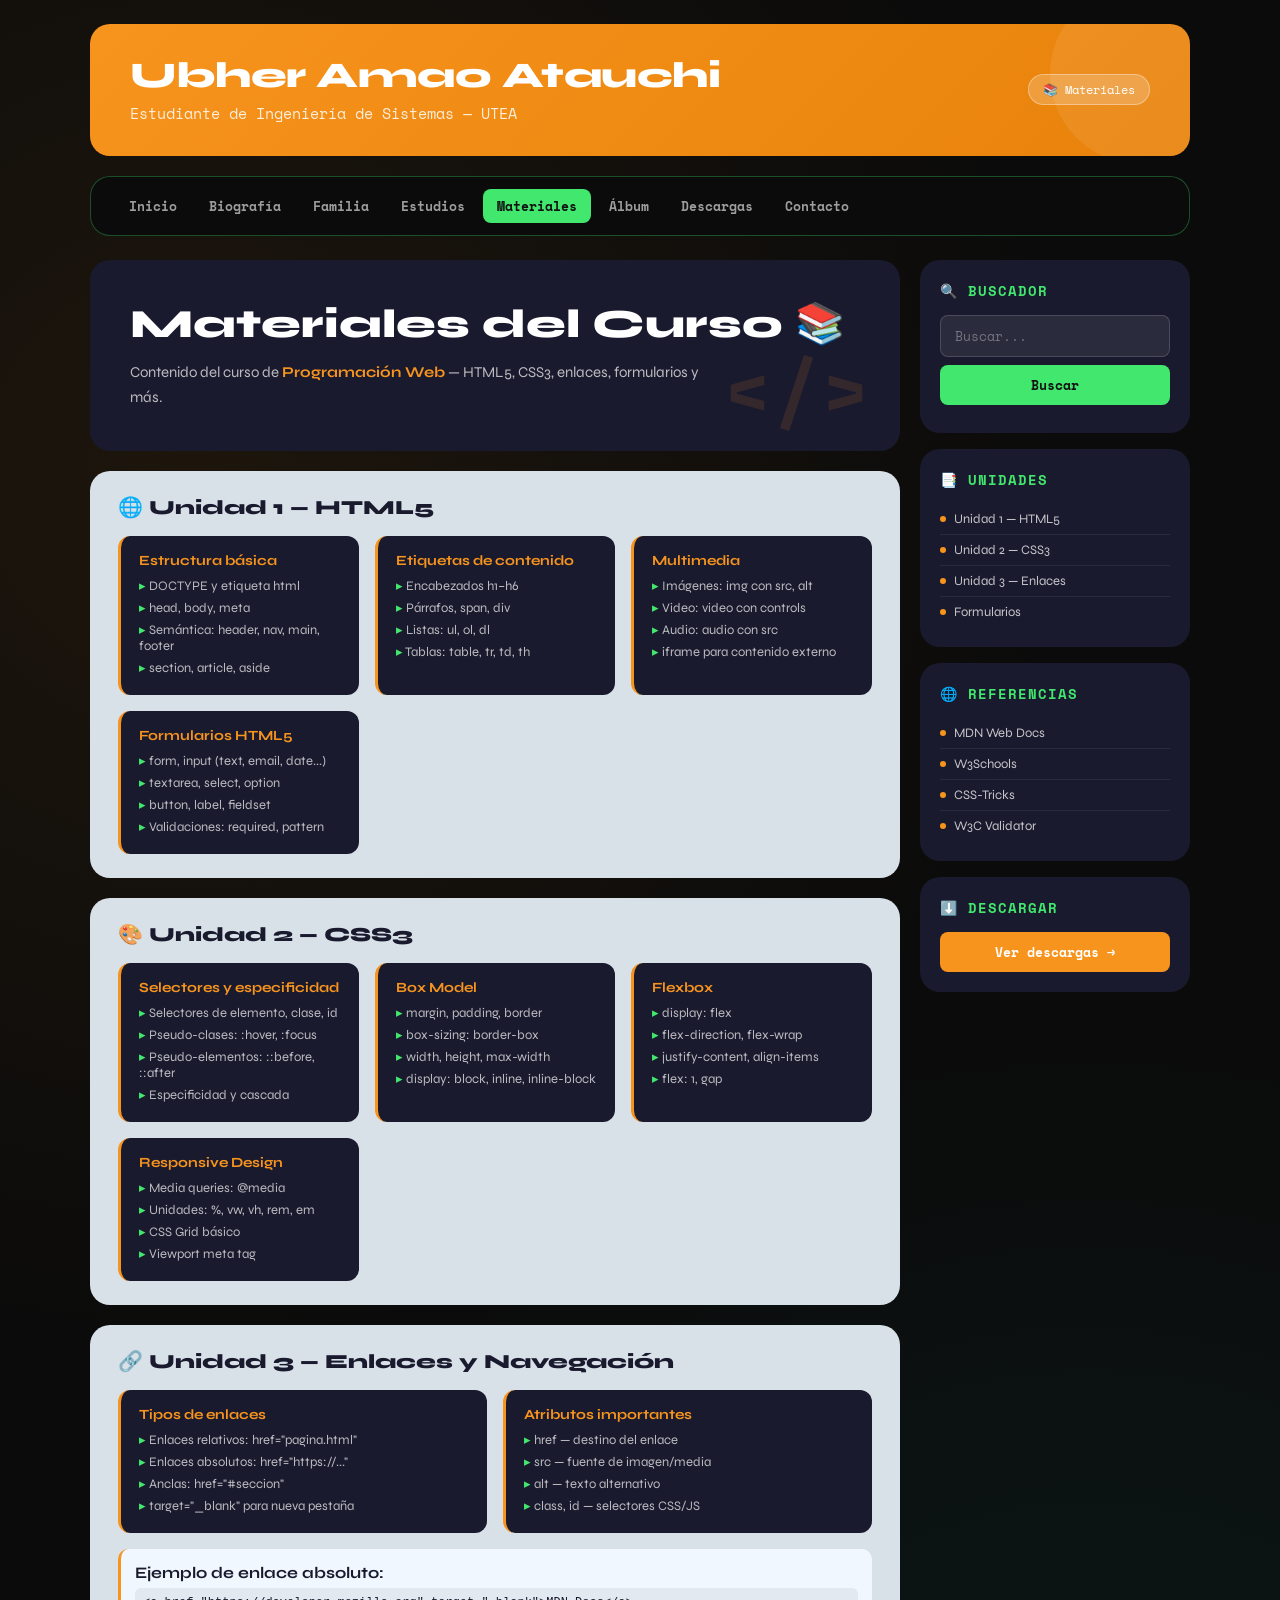
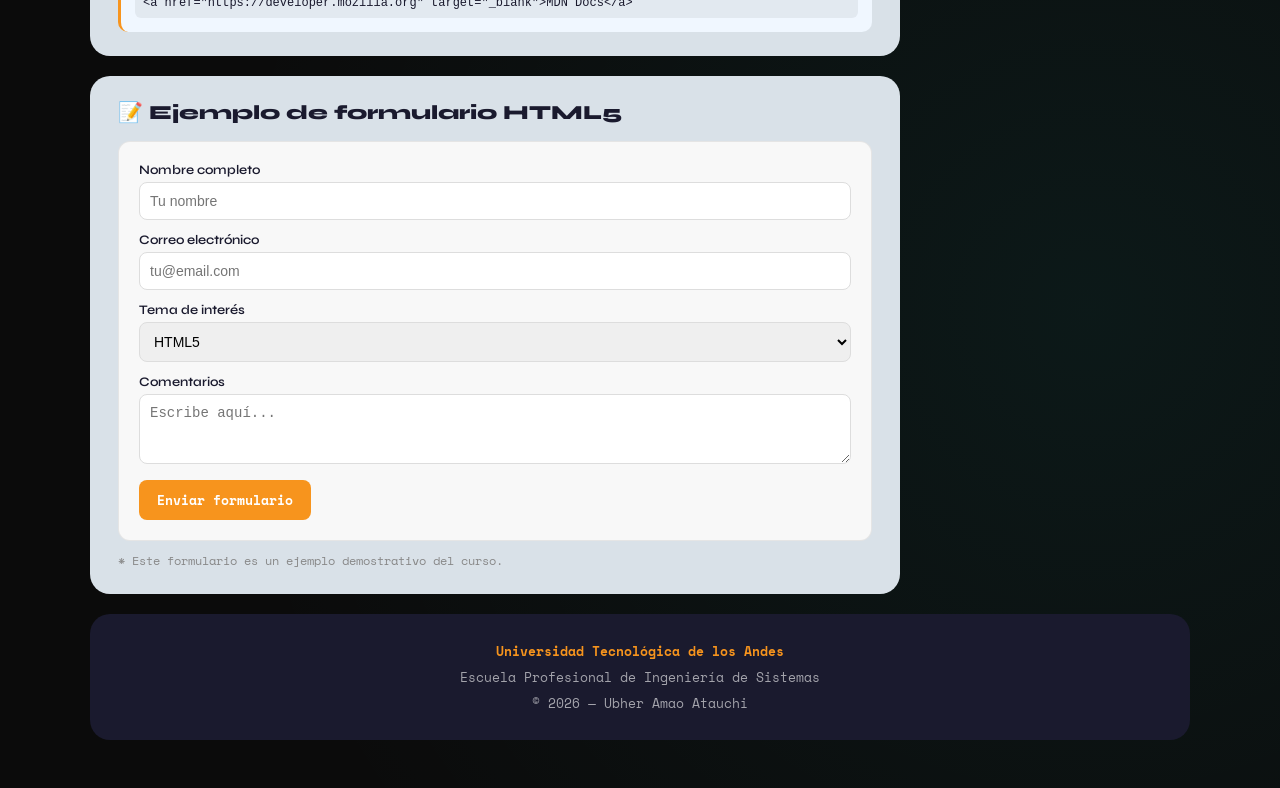
<file: pages/materiales.html>
<!DOCTYPE html>
<html lang="es">
<head>
  <meta charset="UTF-8">
  <meta name="viewport" content="width=device-width, initial-scale=1.0">
  <title>Materiales del Curso — Ubher Amao Atauchi</title>
  <link rel="stylesheet" href="../assets/css/style.css">
</head>
<body>
<div class="contenedor">

  <header>
    <div class="header-texto">
      <h1>Ubher Amao Atauchi</h1>
      <p>Estudiante de Ingeniería de Sistemas — UTEA</p>
    </div>
    <span class="header-badge">📚 Materiales</span>
  </header>

  <nav>
    <ul>
      <li><a href="../index.html">Inicio</a></li>
      <li><a href="biografia.html">Biografía</a></li>
      <li><a href="familia.html">Familia</a></li>
      <li><a href="estudios.html">Estudios</a></li>
      <li><a href="materiales.html" class="activo">Materiales</a></li>
      <li><a href="album.html">Álbum</a></li>
      <li><a href="descargas.html">Descargas</a></li>
      <li><a href="contacto.html">Contacto</a></li>
    </ul>
  </nav>

  <div class="contenido-central">
    <div class="main-content">

      <div class="hero">
        <h2>Materiales del Curso 📚</h2>
        <p>Contenido del curso de <strong style="color:var(--naranja)">Programación Web</strong> — HTML5, CSS3, enlaces, formularios y más.</p>
      </div>

      <div class="card">
        <h2>🌐 Unidad 1 — HTML5</h2>
        <div class="grid-2">
          <div class="tema-card">
            <h4>Estructura básica</h4>
            <ul>
              <li>DOCTYPE y etiqueta html</li>
              <li>head, body, meta</li>
              <li>Semántica: header, nav, main, footer</li>
              <li>section, article, aside</li>
            </ul>
          </div>
          <div class="tema-card">
            <h4>Etiquetas de contenido</h4>
            <ul>
              <li>Encabezados h1–h6</li>
              <li>Párrafos, span, div</li>
              <li>Listas: ul, ol, dl</li>
              <li>Tablas: table, tr, td, th</li>
            </ul>
          </div>
          <div class="tema-card">
            <h4>Multimedia</h4>
            <ul>
              <li>Imágenes: img con src, alt</li>
              <li>Video: video con controls</li>
              <li>Audio: audio con src</li>
              <li>iframe para contenido externo</li>
            </ul>
          </div>
          <div class="tema-card">
            <h4>Formularios HTML5</h4>
            <ul>
              <li>form, input (text, email, date...)</li>
              <li>textarea, select, option</li>
              <li>button, label, fieldset</li>
              <li>Validaciones: required, pattern</li>
            </ul>
          </div>
        </div>
      </div>

      <div class="card">
        <h2>🎨 Unidad 2 — CSS3</h2>
        <div class="grid-2">
          <div class="tema-card">
            <h4>Selectores y especificidad</h4>
            <ul>
              <li>Selectores de elemento, clase, id</li>
              <li>Pseudo-clases: :hover, :focus</li>
              <li>Pseudo-elementos: ::before, ::after</li>
              <li>Especificidad y cascada</li>
            </ul>
          </div>
          <div class="tema-card">
            <h4>Box Model</h4>
            <ul>
              <li>margin, padding, border</li>
              <li>box-sizing: border-box</li>
              <li>width, height, max-width</li>
              <li>display: block, inline, inline-block</li>
            </ul>
          </div>
          <div class="tema-card">
            <h4>Flexbox</h4>
            <ul>
              <li>display: flex</li>
              <li>flex-direction, flex-wrap</li>
              <li>justify-content, align-items</li>
              <li>flex: 1, gap</li>
            </ul>
          </div>
          <div class="tema-card">
            <h4>Responsive Design</h4>
            <ul>
              <li>Media queries: @media</li>
              <li>Unidades: %, vw, vh, rem, em</li>
              <li>CSS Grid básico</li>
              <li>Viewport meta tag</li>
            </ul>
          </div>
        </div>
      </div>

      <div class="card">
        <h2>🔗 Unidad 3 — Enlaces y Navegación</h2>
        <div class="grid-2">
          <div class="tema-card">
            <h4>Tipos de enlaces</h4>
            <ul>
              <li>Enlaces relativos: href="pagina.html"</li>
              <li>Enlaces absolutos: href="https://..."</li>
              <li>Anclas: href="#seccion"</li>
              <li>target="_blank" para nueva pestaña</li>
            </ul>
          </div>
          <div class="tema-card">
            <h4>Atributos importantes</h4>
            <ul>
              <li>href — destino del enlace</li>
              <li>src — fuente de imagen/media</li>
              <li>alt — texto alternativo</li>
              <li>class, id — selectores CSS/JS</li>
            </ul>
          </div>
        </div>
        <div style="margin-top:16px;padding:14px;background:#f0f7ff;border-radius:10px;border-left:3px solid var(--naranja);">
          <strong>Ejemplo de enlace absoluto:</strong>
          <code style="display:block;font-size:12px;margin-top:6px;background:rgba(0,0,0,0.06);padding:8px;border-radius:6px;">&lt;a href="https://developer.mozilla.org" target="_blank"&gt;MDN Docs&lt;/a&gt;</code>
        </div>
      </div>

      <div class="card">
        <h2>📝 Ejemplo de formulario HTML5</h2>
        <div style="background:#f8f8f8;padding:20px;border-radius:12px;border:1px solid rgba(0,0,0,0.08);">
          <form style="display:flex;flex-direction:column;gap:12px;">
            <div>
              <label style="font-size:13px;font-weight:600;display:block;margin-bottom:4px;">Nombre completo</label>
              <input type="text" placeholder="Tu nombre" required style="width:100%;padding:10px;border:1px solid #ddd;border-radius:8px;font-size:14px;">
            </div>
            <div>
              <label style="font-size:13px;font-weight:600;display:block;margin-bottom:4px;">Correo electrónico</label>
              <input type="email" placeholder="tu@email.com" required style="width:100%;padding:10px;border:1px solid #ddd;border-radius:8px;font-size:14px;">
            </div>
            <div>
              <label style="font-size:13px;font-weight:600;display:block;margin-bottom:4px;">Tema de interés</label>
              <select style="width:100%;padding:10px;border:1px solid #ddd;border-radius:8px;font-size:14px;">
                <option>HTML5</option>
                <option>CSS3</option>
                <option>JavaScript</option>
              </select>
            </div>
            <div>
              <label style="font-size:13px;font-weight:600;display:block;margin-bottom:4px;">Comentarios</label>
              <textarea rows="3" placeholder="Escribe aquí..." style="width:100%;padding:10px;border:1px solid #ddd;border-radius:8px;font-size:14px;resize:vertical;"></textarea>
            </div>
            <button type="submit" class="btn btn-naranja" style="align-self:flex-start;">Enviar formulario</button>
          </form>
        </div>
        <p style="font-size:12px;color:#888;margin-top:10px;font-family:'Space Mono',monospace;">* Este formulario es un ejemplo demostrativo del curso.</p>
      </div>

    </div>

    <aside>
      <div class="aside-card">
        <h3>🔍 Buscador</h3>
        <div class="buscador">
          <input type="text" id="inputBusqueda" placeholder="Buscar...">
          <button class="btn btn-verde" id="btnBuscar">Buscar</button>
          <div id="resultadoBusqueda"></div>
        </div>
      </div>

      <div class="aside-card">
        <h3>📑 Unidades</h3>
        <div class="enlaces-rapidos">
          <a href="#"><span class="dot"></span>Unidad 1 — HTML5</a>
          <a href="#"><span class="dot"></span>Unidad 2 — CSS3</a>
          <a href="#"><span class="dot"></span>Unidad 3 — Enlaces</a>
          <a href="#"><span class="dot"></span>Formularios</a>
        </div>
      </div>

      <div class="aside-card">
        <h3>🌐 Referencias</h3>
        <div class="enlaces-rapidos">
          <a href="https://developer.mozilla.org/es/" target="_blank"><span class="dot"></span>MDN Web Docs</a>
          <a href="https://www.w3schools.com" target="_blank"><span class="dot"></span>W3Schools</a>
          <a href="https://css-tricks.com" target="_blank"><span class="dot"></span>CSS-Tricks</a>
          <a href="https://validator.w3.org" target="_blank"><span class="dot"></span>W3C Validator</a>
        </div>
      </div>

      <div class="aside-card">
        <h3>⬇️ Descargar</h3>
        <a href="descargas.html" class="btn btn-naranja" style="display:block;text-align:center;">Ver descargas →</a>
      </div>
    </aside>
  </div>

  <footer>
    <p><strong>Universidad Tecnológica de los Andes</strong></p>
    <p>Escuela Profesional de Ingeniería de Sistemas</p>
    <p>© 2026 — Ubher Amao Atauchi</p>
  </footer>

</div>
<script src="../assets/js/main.js"></script>
</body>
</html>
</file>
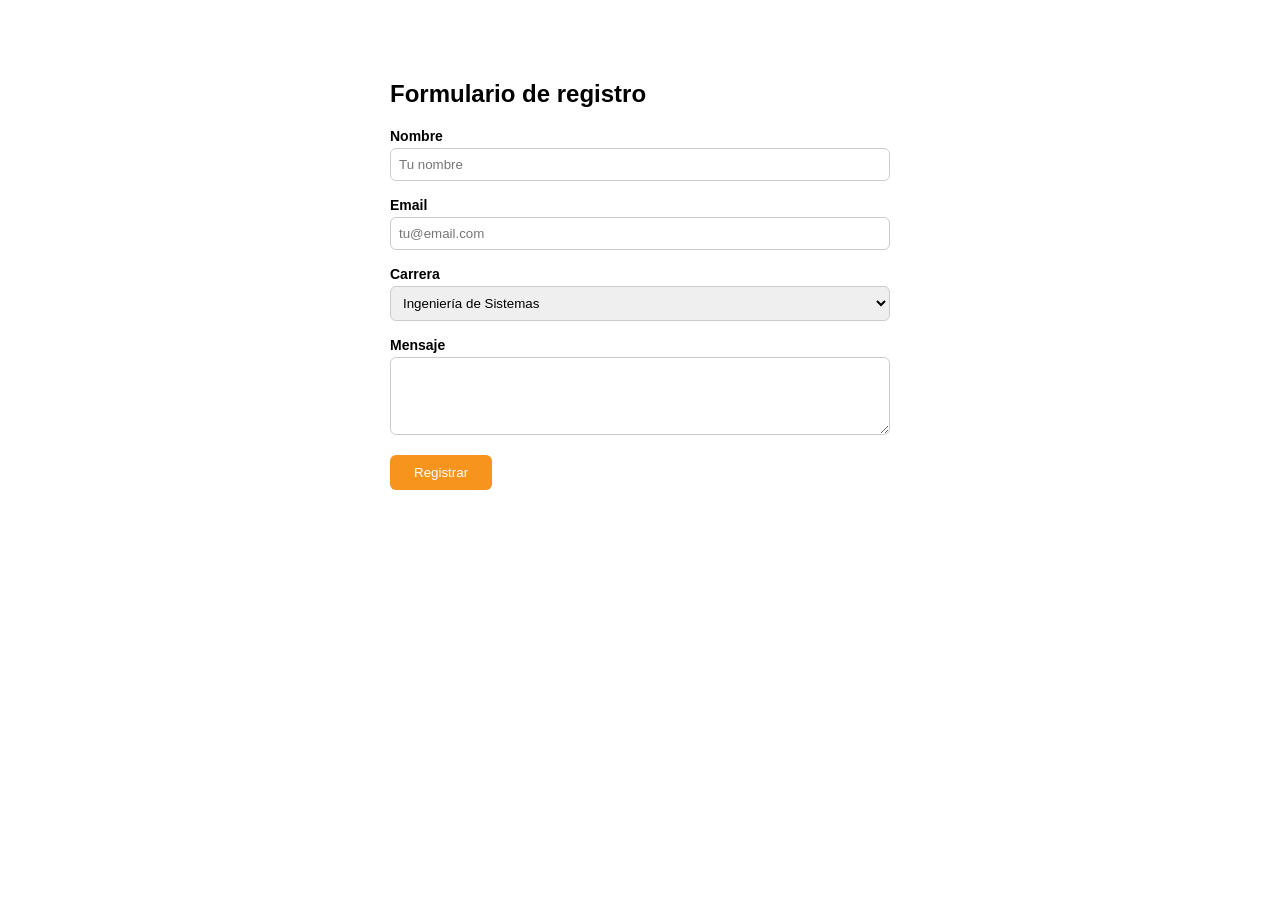
<file: assets/downloads/ejemplo-estructura.html>
<!DOCTYPE html>
<html lang="es">
<head><meta charset="UTF-8"><title>Formulario Completo</title>
<style>body{font-family:Arial,sans-serif;max-width:500px;margin:40px auto;padding:20px}label{display:block;margin-bottom:4px;font-weight:bold;font-size:14px}input,select,textarea{width:100%;padding:8px;margin-bottom:16px;border:1px solid #ccc;border-radius:6px;box-sizing:border-box}button{background:#f7941d;color:#fff;border:none;padding:10px 24px;border-radius:6px;cursor:pointer}</style>
</head>
<body>
<h2>Formulario de registro</h2>
<form>
<label>Nombre</label><input type="text" placeholder="Tu nombre" required>
<label>Email</label><input type="email" placeholder="tu@email.com" required>
<label>Carrera</label><select><option>Ingeniería de Sistemas</option></select>
<label>Mensaje</label><textarea rows="4"></textarea>
<button type="submit">Registrar</button>
</form>
</body></html>
</file>
<file: assets/css/style.css>
@import url('https://fonts.googleapis.com/css2?family=Space+Mono:wght@400;700&family=Syne:wght@400;600;800&display=swap');

*, *::before, *::after {
  margin: 0;
  padding: 0;
  box-sizing: border-box;
}

:root {
  --naranja: #f7941d;
  --verde: #41e86d;
  --fondo-oscuro: #0b0b0b;
  --fondo-gris: #d9e1e8;
  --rosa: #f71da3;
  --cyan: #1df7f0;
  --blanco: #ffffff;
  --negro: #111111;
  --texto-oscuro: #1a1a2e;
  --acento: #f7941d;
  --radio-lg: 20px;
  --radio-md: 12px;
  --radio-sm: 8px;
}

html { scroll-behavior: smooth; }

body {
  font-family: 'Syne', sans-serif;
  background-color: var(--fondo-oscuro);
  background-image:
    radial-gradient(circle at 15% 20%, rgba(247,148,29,0.08) 0%, transparent 40%),
    radial-gradient(circle at 85% 80%, rgba(29,247,240,0.06) 0%, transparent 40%);
  min-height: 100vh;
  color: var(--texto-oscuro);
}

/* ── LAYOUT PRINCIPAL ── */
.contenedor {
  width: 92%;
  max-width: 1100px;
  margin: 0 auto;
  padding: 24px 0 48px;
}

/* ── HEADER ── */
header {
  background: linear-gradient(135deg, var(--naranja) 0%, #e8820a 100%);
  padding: 32px 40px;
  border-radius: var(--radio-lg);
  margin-bottom: 20px;
  display: flex;
  align-items: center;
  justify-content: space-between;
  flex-wrap: wrap;
  gap: 16px;
  position: relative;
  overflow: hidden;
}

header::before {
  content: '';
  position: absolute;
  top: -40px; right: -40px;
  width: 180px; height: 180px;
  background: rgba(255,255,255,0.08);
  border-radius: 50%;
}

.header-texto h1 {
  font-size: clamp(22px, 4vw, 36px);
  font-weight: 800;
  color: #fff;
  letter-spacing: -0.5px;
  line-height: 1.1;
}

.header-texto p {
  font-size: 15px;
  color: rgba(255,255,255,0.85);
  margin-top: 6px;
  font-family: 'Space Mono', monospace;
}

.header-badge {
  background: rgba(255,255,255,0.2);
  border: 1px solid rgba(255,255,255,0.35);
  color: #fff;
  font-size: 12px;
  font-family: 'Space Mono', monospace;
  padding: 6px 14px;
  border-radius: 50px;
  white-space: nowrap;
}

/* ── NAV ── */
nav {
  background: var(--fondo-oscuro);
  border: 1px solid rgba(65,232,109,0.3);
  padding: 12px 24px;
  border-radius: var(--radio-lg);
  margin-bottom: 24px;
  overflow-x: auto;
}

nav ul {
  list-style: none;
  display: flex;
  gap: 4px;
  flex-wrap: wrap;
}

nav ul li a {
  text-decoration: none;
  color: rgba(255,255,255,0.6);
  font-size: 13px;
  font-weight: 600;
  font-family: 'Space Mono', monospace;
  padding: 7px 14px;
  border-radius: var(--radio-sm);
  transition: all 0.2s;
  display: block;
  white-space: nowrap;
}

nav ul li a:hover,
nav ul li a.activo {
  background: var(--verde);
  color: var(--negro);
}

/* ── CUERPO PRINCIPAL: SECTION + ASIDE ── */
.contenido-central {
  display: flex;
  gap: 20px;
  margin-bottom: 20px;
  align-items: flex-start;
}

.main-content {
  flex: 3;
  display: flex;
  flex-direction: column;
  gap: 20px;
}

/* ── TARJETAS / CARDS ── */
.card {
  background: var(--fondo-gris);
  border-radius: var(--radio-lg);
  padding: 24px 28px;
}

.card-oscura {
  background: #1a1a2e;
  color: #fff;
  border-radius: var(--radio-lg);
  padding: 24px 28px;
}

.card-naranja {
  background: var(--naranja);
  border-radius: var(--radio-lg);
  padding: 24px 28px;
  color: #fff;
}

.card-verde {
  background: var(--verde);
  border-radius: var(--radio-lg);
  padding: 24px 28px;
  color: var(--negro);
}

.card-rosa {
  background: var(--rosa);
  border-radius: var(--radio-lg);
  padding: 24px 28px;
  color: #fff;
}

.card-cyan {
  background: var(--cyan);
  border-radius: var(--radio-lg);
  padding: 24px 28px;
  color: var(--negro);
}

.card h2, .card-oscura h2, .card-naranja h2, .card-verde h2 {
  font-size: 20px;
  font-weight: 800;
  margin-bottom: 16px;
}

.card h3, .card-oscura h3 {
  font-size: 16px;
  font-weight: 600;
  margin-bottom: 10px;
}

.card p, .card-oscura p {
  font-size: 15px;
  line-height: 1.65;
}

/* ── ASIDE ── */
aside {
  flex: 1;
  display: flex;
  flex-direction: column;
  gap: 16px;
  min-width: 220px;
}

.aside-card {
  background: #1a1a2e;
  border-radius: var(--radio-lg);
  padding: 20px;
  color: #fff;
}

.aside-card h3 {
  font-size: 14px;
  font-weight: 700;
  font-family: 'Space Mono', monospace;
  color: var(--verde);
  margin-bottom: 14px;
  text-transform: uppercase;
  letter-spacing: 1px;
}

/* ── BUSCADOR ── */
.buscador {
  display: flex;
  flex-direction: column;
  gap: 8px;
}

.buscador input {
  width: 100%;
  padding: 10px 14px;
  border-radius: var(--radio-sm);
  border: 1px solid rgba(255,255,255,0.15);
  background: rgba(255,255,255,0.08);
  color: #fff;
  font-size: 13px;
  font-family: 'Space Mono', monospace;
  outline: none;
  transition: border 0.2s;
}

.buscador input:focus {
  border-color: var(--verde);
}

.buscador input::placeholder { color: rgba(255,255,255,0.35); }

.btn {
  padding: 10px 18px;
  border-radius: var(--radio-sm);
  border: none;
  font-size: 13px;
  font-weight: 700;
  font-family: 'Space Mono', monospace;
  cursor: pointer;
  transition: all 0.2s;
  text-decoration: none;
  display: inline-block;
  text-align: center;
}

.btn-verde { background: var(--verde); color: var(--negro); }
.btn-verde:hover { background: #2dd158; }
.btn-naranja { background: var(--naranja); color: #fff; }
.btn-naranja:hover { background: #e0820a; }
.btn-oscuro { background: #1a1a2e; color: #fff; border: 1px solid rgba(255,255,255,0.2); }
.btn-oscuro:hover { background: #252545; }
.btn-cyan { background: var(--cyan); color: var(--negro); }

/* ── ENLACES RÁPIDOS ASIDE ── */
.enlaces-rapidos a {
  display: flex;
  align-items: center;
  gap: 8px;
  text-decoration: none;
  color: rgba(255,255,255,0.75);
  font-size: 13px;
  padding: 7px 0;
  border-bottom: 1px solid rgba(255,255,255,0.07);
  transition: color 0.2s;
}

.enlaces-rapidos a:last-child { border-bottom: none; }
.enlaces-rapidos a:hover { color: var(--verde); }
.enlaces-rapidos .dot {
  width: 6px; height: 6px;
  background: var(--naranja);
  border-radius: 50%;
  flex-shrink: 0;
}

/* ── GRIDS ── */
.grid-2 { display: grid; grid-template-columns: repeat(auto-fit, minmax(240px, 1fr)); gap: 16px; }
.grid-3 { display: grid; grid-template-columns: repeat(auto-fit, minmax(180px, 1fr)); gap: 16px; }
.grid-fotos { display: grid; grid-template-columns: repeat(auto-fill, minmax(200px, 1fr)); gap: 12px; }

/* ── FOTO CARD ── */
.foto-item {
  border-radius: var(--radio-md);
  overflow: hidden;
  background: #1a1a2e;
  aspect-ratio: 4/3;
  display: flex;
  align-items: center;
  justify-content: center;
  position: relative;
  border: 1px solid rgba(255,255,255,0.1);
}

.foto-placeholder {
  width: 100%;
  height: 100%;
  display: flex;
  flex-direction: column;
  align-items: center;
  justify-content: center;
  gap: 8px;
  color: rgba(255,255,255,0.4);
  font-size: 12px;
  font-family: 'Space Mono', monospace;
  text-align: center;
  padding: 12px;
}

.foto-placeholder .icono { font-size: 32px; }

.foto-label {
  position: absolute;
  bottom: 0; left: 0; right: 0;
  background: rgba(0,0,0,0.7);
  color: #fff;
  font-size: 11px;
  font-family: 'Space Mono', monospace;
  padding: 6px 10px;
  text-align: center;
}

/* ── DESCARGA ITEM ── */
.descarga-item {
  display: flex;
  align-items: center;
  gap: 14px;
  padding: 16px;
  background: var(--fondo-gris);
  border-radius: var(--radio-md);
  text-decoration: none;
  color: var(--negro);
  transition: all 0.2s;
  border: 1px solid transparent;
}

.descarga-item:hover {
  border-color: var(--naranja);
  background: #fff;
  transform: translateX(4px);
}

.descarga-icono {
  width: 44px; height: 44px;
  border-radius: var(--radio-sm);
  display: flex; align-items: center; justify-content: center;
  font-size: 20px;
  flex-shrink: 0;
}

.descarga-info { flex: 1; }
.descarga-info strong { font-size: 14px; font-weight: 700; display: block; }
.descarga-info span { font-size: 12px; color: #666; font-family: 'Space Mono', monospace; }

/* ── TEMA CARD ── */
.tema-card {
  background: #1a1a2e;
  color: #fff;
  border-radius: var(--radio-md);
  padding: 16px 18px;
  border-left: 3px solid var(--naranja);
}

.tema-card h4 { font-size: 14px; font-weight: 700; margin-bottom: 6px; color: var(--naranja); }
.tema-card p { font-size: 13px; line-height: 1.5; color: rgba(255,255,255,0.7); }
.tema-card ul { list-style: none; padding: 0; }
.tema-card ul li { font-size: 13px; color: rgba(255,255,255,0.7); padding: 3px 0; }
.tema-card ul li::before { content: '▸ '; color: var(--verde); }

/* ── HERO INICIO ── */
.hero {
  background: #1a1a2e;
  border-radius: var(--radio-lg);
  padding: 40px;
  color: #fff;
  position: relative;
  overflow: hidden;
}

.hero::after {
  content: '</>';
  position: absolute;
  right: 30px; bottom: 20px;
  font-size: 80px;
  font-family: 'Space Mono', monospace;
  color: rgba(247,148,29,0.12);
  font-weight: 700;
  line-height: 1;
}

.hero h2 { font-size: clamp(24px, 5vw, 40px); font-weight: 800; margin-bottom: 12px; }
.hero p { font-size: 15px; color: rgba(255,255,255,0.7); line-height: 1.7; max-width: 600px; }

.tag {
  display: inline-block;
  font-size: 11px;
  font-family: 'Space Mono', monospace;
  padding: 4px 10px;
  border-radius: 50px;
  margin: 4px 4px 4px 0;
  font-weight: 700;
}

.tag-naranja { background: rgba(247,148,29,0.2); color: var(--naranja); border: 1px solid rgba(247,148,29,0.4); }
.tag-verde { background: rgba(65,232,109,0.15); color: var(--verde); border: 1px solid rgba(65,232,109,0.3); }
.tag-cyan { background: rgba(29,247,240,0.15); color: var(--cyan); border: 1px solid rgba(29,247,240,0.3); }
.tag-rosa { background: rgba(247,29,163,0.15); color: var(--rosa); border: 1px solid rgba(247,29,163,0.4); }

/* ── FOOTER ── */
footer {
  background: #1a1a2e;
  color: rgba(255,255,255,0.6);
  text-align: center;
  padding: 24px;
  border-radius: var(--radio-lg);
  font-size: 13px;
  font-family: 'Space Mono', monospace;
  line-height: 2;
  margin-top: 8px;
}

footer strong { color: var(--naranja); }

/* ── SEPARADOR ── */
hr.sep {
  border: none;
  border-top: 1px solid rgba(0,0,0,0.1);
  margin: 16px 0;
}

hr.sep-oscuro {
  border: none;
  border-top: 1px solid rgba(255,255,255,0.1);
  margin: 16px 0;
}

/* ── TABLA ── */
table.tabla {
  width: 100%;
  border-collapse: collapse;
  font-size: 14px;
}

table.tabla th {
  background: var(--naranja);
  color: #fff;
  padding: 10px 14px;
  text-align: left;
  font-weight: 700;
}

table.tabla td {
  padding: 10px 14px;
  border-bottom: 1px solid rgba(0,0,0,0.07);
}

table.tabla tr:nth-child(even) td { background: rgba(0,0,0,0.03); }

/* ── RESPONSIVE ── */
@media (max-width: 768px) {
  .contenido-central { flex-direction: column; }
  aside { min-width: unset; }
  nav ul { gap: 2px; }
  .hero { padding: 24px; }
  header { padding: 22px 20px; }
}

@media (max-width: 480px) {
  .contenedor { width: 96%; padding: 16px 0 32px; }
  .grid-fotos { grid-template-columns: repeat(auto-fill, minmax(140px, 1fr)); }
}
</file>
